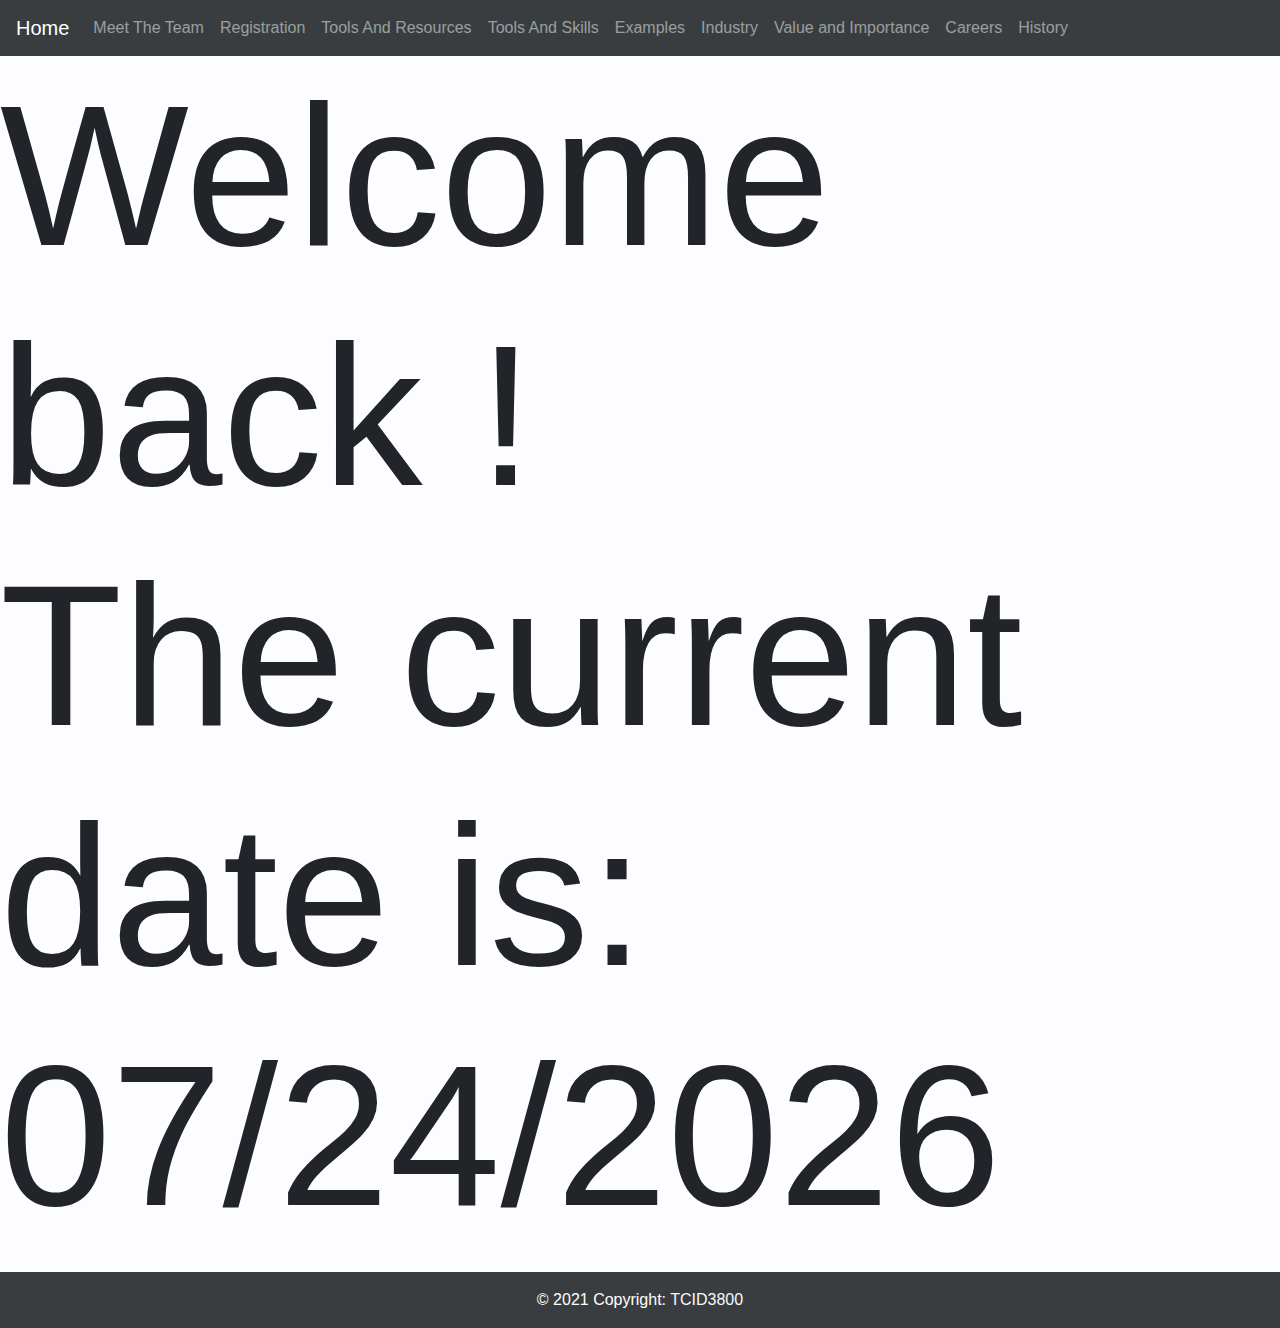
<file: index.html>
<!DOCTYPE html>
<html lang="en" dir="ltr">
  <head>

    <link rel="stylesheet" href="https://maxcdn.bootstrapcdn.com/bootstrap/4.0.0/css/bootstrap.min.css" integrity="sha384-Gn5384xqQ1aoWXA+058RXPxPg6fy4IWvTNh0E263XmFcJlSAwiGgFAW/dAiS6JXm" crossorigin="anonymous">
    <link rel="stylesheet" href="css/homeCSS.css">
    <meta charset="utf-8">
    <title></title>

    <script>
      function setCookie(cname,cvalue,exdays) {
        const d = new Date();
        d.setTime(d.getTime() + (exdays*24*60*60*1000));
        let expires = "expires=" + d.toGMTString();
        document.cookie = cname + "=" + cvalue + ";" + expires + ";path=/";
      }

      function getCookie(cname) {
        let name = cname + "=";
        let decodedCookie = decodeURIComponent(document.cookie);
        let ca = decodedCookie.split(';');
        for(let i = 0; i < ca.length; i++) {
          let c = ca[i];
          while (c.charAt(0) == ' ') {
            c = c.substring(1);
          }
          if (c.indexOf(name) == 0) {
            return c.substring(name.length, c.length);
          }
        }
        return "";
      }

      function checkCookie() {
        let user = getCookie("username");
        if (user != "") {
          alert("Welcome again " + user);
        } else {
           user = prompt("Please enter your name:","");
           if (user != "" && user != null) {
             setCookie("username", user, 30);
           }
        }
        document.getElementById("jName").innerHTML = user;
      }

      </script>


  </head>
  <body onload="checkCookie()">


    <nav class="navbar navbar-expand-lg navbar-dark" style="background-color: #393d3f;">
      <a class="navbar-brand" href="index.html">Home</a>
      <button class="navbar-toggler" type="button" data-toggle="collapse" data-target="#navbarNavAltMarkup" aria-controls="navbarNavAltMarkup" aria-expanded="false" aria-label="Toggle navigation">
        <span class="navbar-toggler-icon"></span>
      </button>
      <div class="collapse navbar-collapse" id="navbarNavAltMarkup">
        <div class="navbar-nav">
          <a class="nav-item nav-link" href="team.html">Meet The Team</a>
          <a class="nav-item nav-link" href="registration.html">Registration</a>
          <a class="nav-item nav-link" href="tAndR.html">Tools And Resources</a>
          <a class="nav-item nav-link" href="toolsnskills.htm">Tools And Skills</a>
          <a class="nav-item nav-link" href="example.html">Examples</a>
          <a class="nav-item nav-link" href="industry.html">Industry</a>
          <a class="nav-item nav-link" href="value.htm">Value and Importance</a>
          <a class="nav-item nav-link" href="jobs.htm">Careers</a>
          <a class="nav-item nav-link" href="history.htm">History</a>
        </div>
      </div>
    </nav>

    <div id="clocks" class="time">

      <canvas id="canvas" width="400" height="400"></canvas>


    </div>

    <h2 id = "homeText">Welcome back <span id="jName"></span>! The current date is: <p><span id = "jDate"></span></p></h2>












    <footer class="bg-light text-center text-lg-start" style="position: absolute; width: 100%;">
      <!-- Copyright -->
      <div class="text-center p-3" style="background-color: #393d3f; color: white;">
        © 2021 Copyright:
        <a class="text-light" href="">TCID3800</a>
      </div>
      <!-- Copyright -->
    </footer>


    <script type="text/javascript">

    //start analog clock
    var canvas = document.getElementById("canvas");
    var ctx = canvas.getContext("2d");
    var radius = canvas.height / 2;
    ctx.translate(radius, radius);
    radius = radius * 0.90
    setInterval(drawClock, 1000);

    function drawClock() {
      drawFace(ctx, radius);
      drawNumbers(ctx, radius);
      drawTime(ctx, radius);
    }

    function drawFace(ctx, radius) {
      var grad;
      ctx.beginPath();
      ctx.arc(0, 0, radius, 0, 2*Math.PI);
      ctx.fillStyle = 'white';
      ctx.fill();
      grad = ctx.createRadialGradient(0,0,radius*0.95, 0,0,radius*1.05);
      grad.addColorStop(0, '#333');
      grad.addColorStop(0.5, 'white');
      grad.addColorStop(1, '#333');
      ctx.strokeStyle = grad;
      ctx.lineWidth = radius*0.1;
      ctx.stroke();
      ctx.beginPath();
      ctx.arc(0, 0, radius*0.1, 0, 2*Math.PI);
      ctx.fillStyle = '#546a7b';
      ctx.fill();
    }

    function drawNumbers(ctx, radius) {
      var ang;
      var num;
      ctx.font = radius*0.15 + "px arial" ;
      ctx.textBaseline="middle";
      ctx.textAlign="center";
      for(num = 1; num < 13; num++){
        ang = num * Math.PI / 6;
        ctx.rotate(ang);
        ctx.translate(0, -radius*0.85);
        ctx.rotate(-ang);
        ctx.fillText(num.toString(), 0, 0);
        ctx.rotate(ang);
        ctx.translate(0, radius*0.85);
        ctx.rotate(-ang);
      }
    }

    function drawTime(ctx, radius){
        var now = new Date();
        var hour = now.getHours();
        var minute = now.getMinutes();
        var second = now.getSeconds();
        //hour
        hour=hour%12;
        hour=(hour*Math.PI/6)+
        (minute*Math.PI/(6*60))+
        (second*Math.PI/(360*60));
        drawHand(ctx, hour, radius*0.5, radius*0.07);
        //minute
        minute=(minute*Math.PI/30)+(second*Math.PI/(30*60));
        drawHand(ctx, minute, radius*0.8, radius*0.07);
        // second
        second=(second*Math.PI/30);
        drawHand(ctx, second, radius*0.9, radius*0.02);
    }

    function drawHand(ctx, pos, length, width) {
        ctx.beginPath();
        ctx.lineWidth = width;
        ctx.lineCap = "round";
        ctx.moveTo(0,0);
        ctx.rotate(pos);
        ctx.lineTo(0, -length);
        ctx.stroke();
        ctx.rotate(-pos);
    }
    //end analog Clock

    var today = new Date();
    var dd = String(today.getDate()).padStart(2, '0');
    var mm = String(today.getMonth() + 1).padStart(2, '0'); //January is 0!
    var yyyy = today.getFullYear();

    today = mm + '/' + dd + '/' + yyyy;
    document.getElementById("jDate").innerHTML = today;



    </script>

  </body>

</html>
</file>
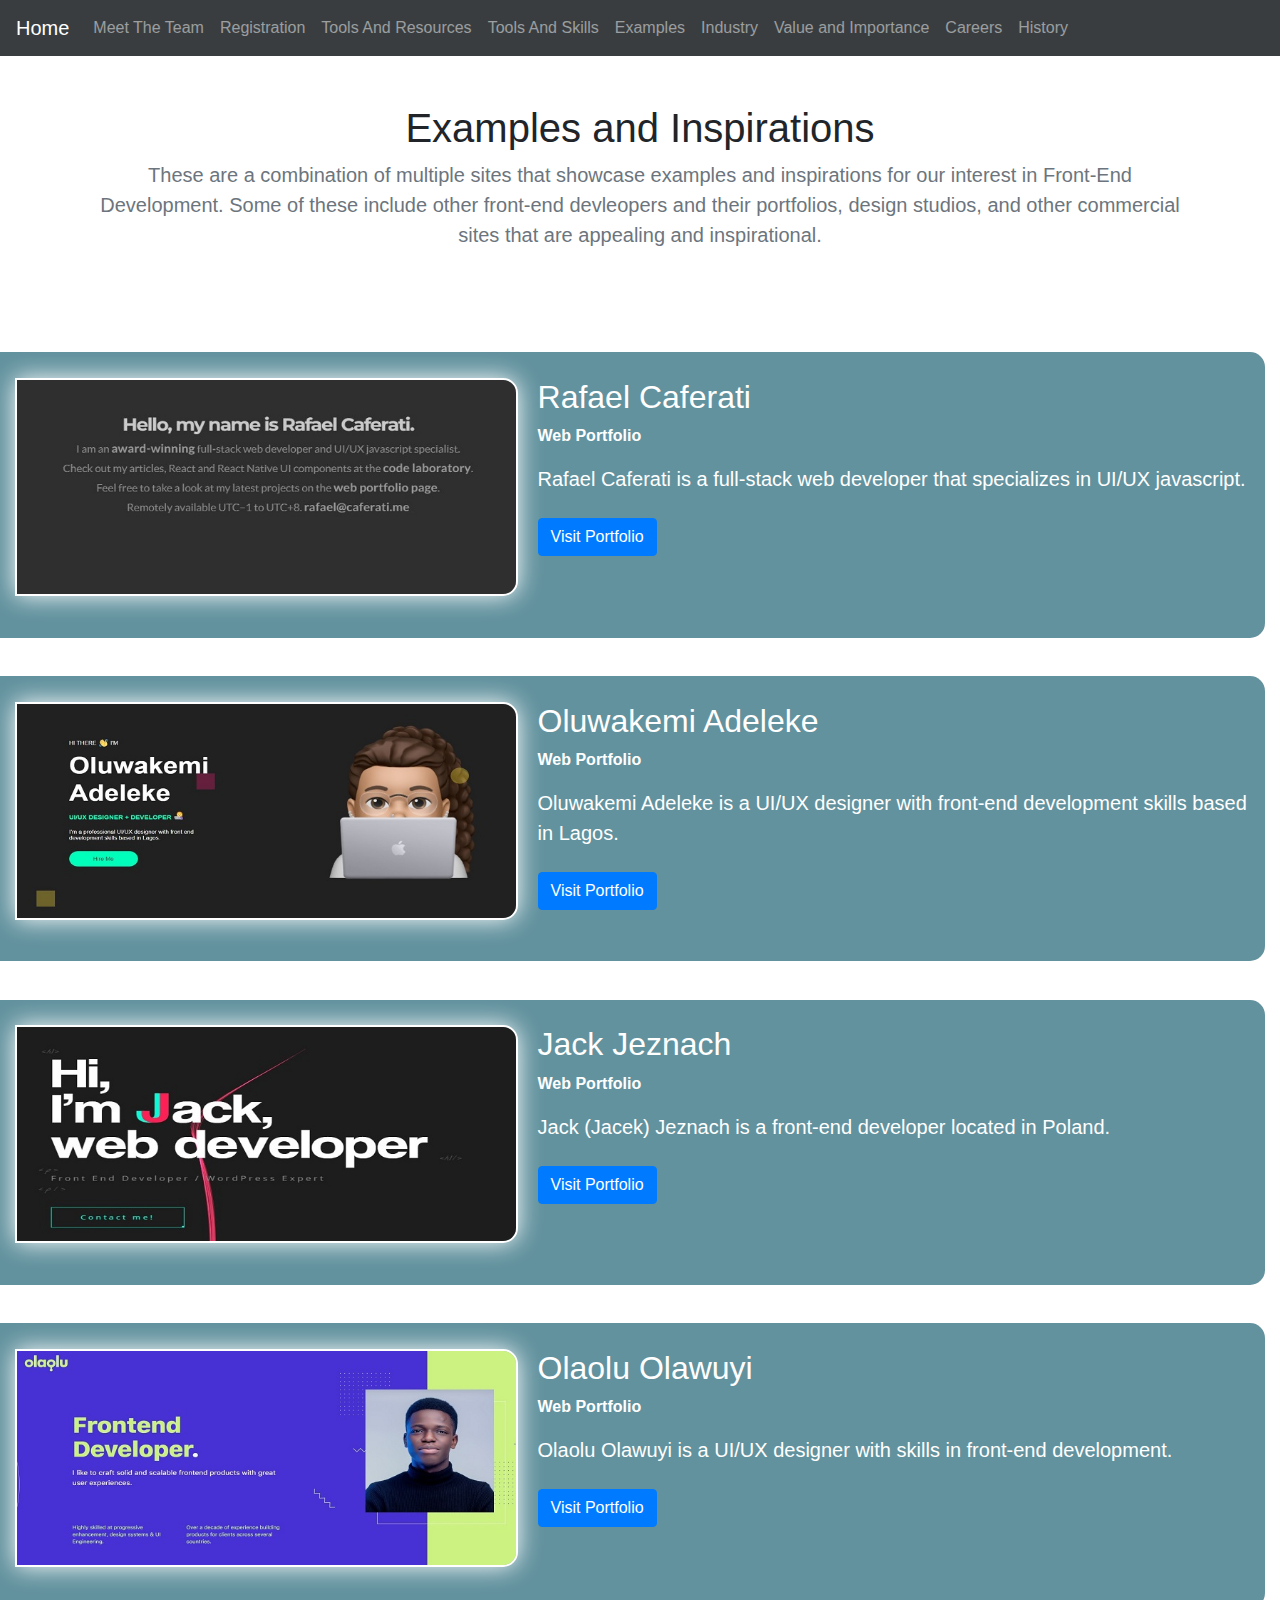
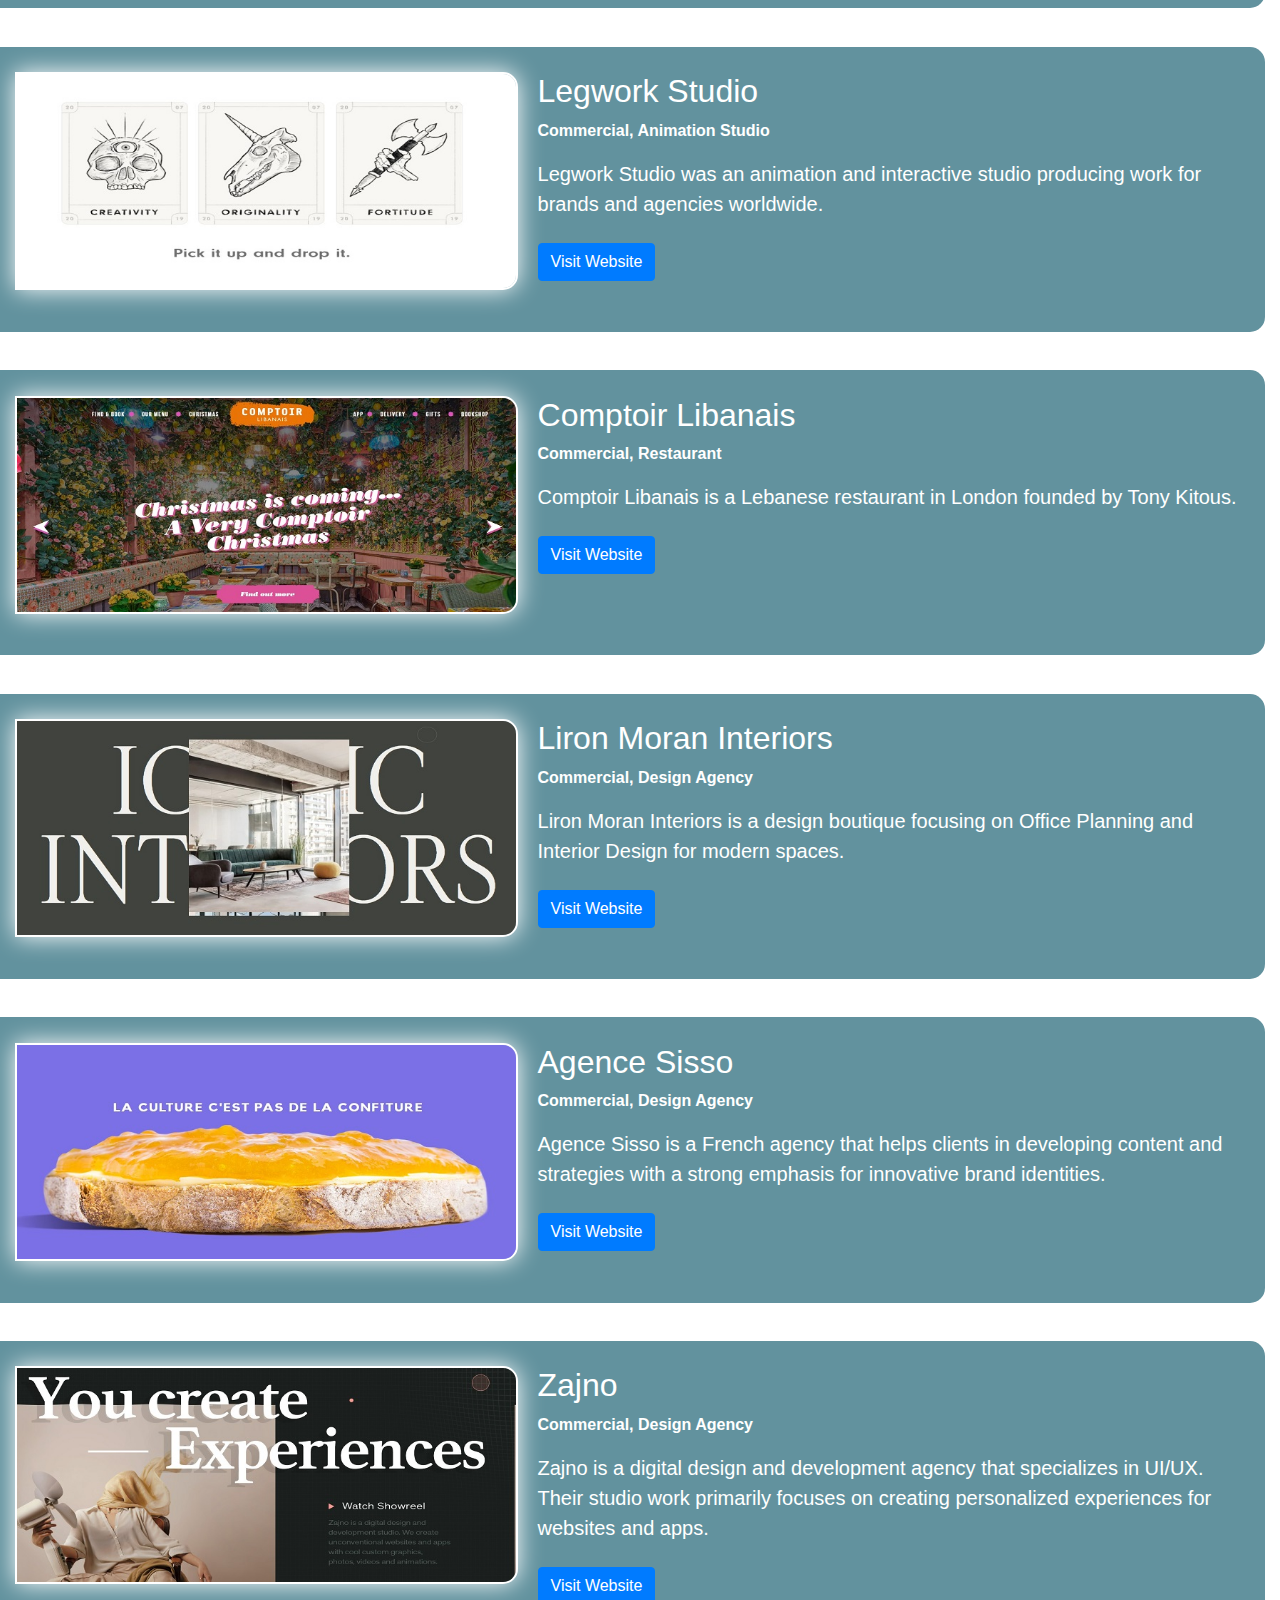
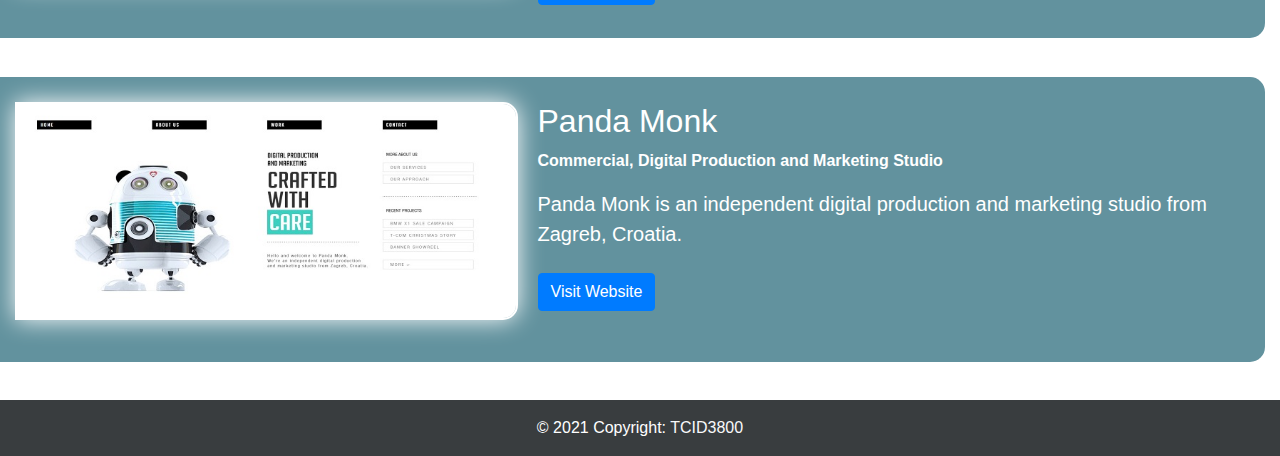
<file: example.html>
<!DOCTYPE html>
<html lang="en" dir="ltr">
  <head>
    <meta charset="utf-8">
    <title></title>
      <link rel="stylesheet" href="css/example.css">
    <link rel="stylesheet" href="https://stackpath.bootstrapcdn.com/bootstrap/4.3.1/css/bootstrap.min.css" integrity="sha384-ggOyR0iXCbMQv3Xipma34MD+dH/1fQ784/j6cY/iJTQUOhcWr7x9JvoRxT2MZw1T" crossorigin="anonymous">
  </head>
  <body>

    <nav class="navbar navbar-expand-lg navbar-dark" style="background-color: #393d3f;">
      <a class="navbar-brand" href="index.html">Home</a>
      <button class="navbar-toggler" type="button" data-toggle="collapse" data-target="#navbarNavAltMarkup" aria-controls="navbarNavAltMarkup" aria-expanded="false" aria-label="Toggle navigation">
        <span class="navbar-toggler-icon"></span>
      </button>
      <div class="collapse navbar-collapse" id="navbarNavAltMarkup">
        <div class="navbar-nav">
          <a class="nav-item nav-link" href="team.html">Meet The Team</a>
          <a class="nav-item nav-link" href="registration.html">Registration</a>
          <a class="nav-item nav-link" href="tAndR.html">Tools And Resources</a>
          <a class="nav-item nav-link" href="toolsnskills.htm">Tools And Skills</a>
          <a class="nav-item nav-link" href="example.html">Examples</a>
          <a class="nav-item nav-link" href="industry.html">Industry</a>
          <a class="nav-item nav-link" href="value.htm">Value and Importance</a>
          <a class="nav-item nav-link" href="jobs.htm">Careers</a>
          <a class="nav-item nav-link" href="history.htm">History</a>
        </div>
      </div>
    </nav>


    <section class="py-5 text-center container">
          <h1 class="fw-light">Examples and Inspirations</h1>
          <p class="lead text-muted">These are a combination of multiple sites that showcase examples and inspirations for our interest in Front-End Development. Some of these include other front-end devleopers and their portfolios, design studios, and other commercial sites that are appealing and inspirational.</p>
        </div>
      </div>
    </section>

    <div class="row">
      <div id = "help" class="col-md-7 order-md-2" style="">
        <h2>Rafael Caferati</h2><p><strong>Web Portfolio</strong></p>
        <p class="lead">Rafael Caferati is a full-stack web developer that specializes in UI/UX javascript. </p>
        <a href="https://caferati.me/" class="btn btn-primary my-2">Visit Portfolio</a>
      </div>
      <div class="col-md-5 order-md-1">
        <p><a href="https://caferati.me/">
        <img class="divphoto" src="images/portfolio1.jpg" alt="">
        </a></p>
      </div>
    </div>

    <div class="row">
      <div id = "help" class="col-md-7 order-md-2">
        <h2>Oluwakemi Adeleke</h2><p><strong>Web Portfolio</strong></p>
        <p class="lead">Oluwakemi Adeleke is a UI/UX designer with front-end development skills based in Lagos. </p>
        <a href="https://www.kemiadeleke.com/" class="btn btn-primary my-2">Visit Portfolio</a>
      </div>
      <div class="col-md-5 order-md-1">
        <p><a href="https://www.kemiadeleke.com/">
        <img class="divphoto" src="images/portfolio2.jpg" alt="">
        </a></p>
      </div>
    </div>

    <div class="row">
      <div id = "help" class="col-md-7 order-md-2">
        <h2>Jack Jeznach</h2><p><strong>Web Portfolio</strong></p>
        <p class="lead">Jack (Jacek) Jeznach is a front-end developer located in Poland.
     </p>
        <a href="https://jacekjeznach.com/" class="btn btn-primary my-2">Visit Portfolio</a>
      </div>
      <div class="col-md-5 order-md-1">
        <p><a href="https://jacekjeznach.com/">
        <img class="divphoto" src="images/portfolio3.jpg" alt="">
        </a></p>
      </div>
    </div>

    <div class="row">
      <div id = "help" class="col-md-7 order-md-2">
        <h2>Olaolu Olawuyi</h2><p><strong>Web Portfolio</strong></p>
        <p class="lead">Olaolu Olawuyi is a UI/UX designer with skills in front-end development. </p>
        <a href="https://olaolu.dev/" class="btn btn-primary my-2">Visit Portfolio</a>
      </div>
      <div class="col-md-5 order-md-1">
        <p><a href="https://olaolu.dev/">
        <img class="divphoto" src="images/portfolio4.jpg" alt="">
        </a></p>
      </div>
    </div>

    <div class="row">
      <div id = "help" class="col-md-7 order-md-2">
        <h2>Legwork Studio</h2><strong>Commercial, Animation Studio</strong></p>
        <p class="lead">Legwork Studio was an animation and interactive studio producing work for brands and agencies worldwide. </p>
        <a href="https://www.legworkstudio.com/" class="btn btn-primary my-2">Visit Website</a>
      </div>
      <div class="col-md-5 order-md-1">
        <p><a href="https://www.legworkstudio.com/">
        <img class="divphoto" src="images/website5.jpg" alt="">
        </a></p>
      </div>
    </div>

    <div class="row">
      <div id = "help" class="col-md-7 order-md-2">
        <h2>Comptoir Libanais</h2><strong>Commercial, Restaurant</strong></p>
        <p class="lead">Comptoir Libanais is a Lebanese restaurant in London founded by Tony Kitous.</p>
        <a href="https://www.comptoirlibanais.com/" class="btn btn-primary my-2">Visit Website</a>
      </div>
      <div class="col-md-5 order-md-1">
        <p><a href="https://www.comptoirlibanais.com/">
        <img class="divphoto" src="images/website6.jpg" alt="">
        </a></p>
      </div>
    </div>

    <div class="row">
      <div id = "help" class="col-md-7 order-md-2">
        <h2>Liron Moran Interiors </h2><strong>Commercial, Design Agency</strong></p>
        <p class="lead">Liron Moran Interiors is a design boutique focusing on Office Planning and Interior Design for modern spaces. </p>
        <a href="https://www.lironmoran-interiors.com/" class="btn btn-primary my-2">Visit Website</a>
      </div>
      <div class="col-md-5 order-md-1">
        <p><a href="https://www.lironmoran-interiors.com/">
        <img class="divphoto" src="images/website7.jpg" alt="">
        </a></p>
      </div>
    </div>

    <div class="row">
      <div id = "help" class="col-md-7 order-md-2">
        <h2>Agence Sisso </h2><strong>Commercial, Design Agency</strong></p>
        <p class="lead">Agence Sisso is a French agency that helps clients in developing content and strategies with a strong emphasis for innovative brand identities. </p>
        <a href="http://sisso.fr//" class="btn btn-primary my-2">Visit Website</a>
      </div>
      <div class="col-md-5 order-md-1">
        <p><a href="http://sisso.fr/">
        <img class="divphoto" src="images/website8.jpg" alt="">
        </a></p>
      </div>
    </div>

    <div class="row">
      <div id = "help" class="col-md-7 order-md-2">
        <h2>Zajno</h2><strong>Commercial, Design Agency</strong></p>
        <p class="lead">Zajno is a digital design and development agency that specializes in UI/UX. Their studio work primarily focuses on creating personalized experiences for websites and apps. </p>
        <a href="https://zajno.com/" class="btn btn-primary my-2">Visit Website</a>
      </div>
      <div class="col-md-5 order-md-1">
        <p><a href="https://zajno.com/">
        <img class="divphoto" src="images/website9.jpg" alt="">
        </a></p>
      </div>
    </div>

    <div class="row">
      <div id = "help" class="col-md-7 order-md-2">
        <h2>Panda Monk</h2><strong>Commercial, Digital Production and Marketing Studio</strong></p>
        <p class="lead">Panda Monk is an independent digital production and marketing studio from Zagreb, Croatia.  </p>
        <a href="http://pandamonk.studio/index.html/" class="btn btn-primary my-2">Visit Website</a>
      </div>
      <div class="col-md-5 order-md-1">
        <p><a href="http://pandamonk.studio/index.html/">
        <img class="divphoto" src="images/website10.jpg" alt="">
        </a></p>
      </div>
    </div>
  </body>

  <footer class="bg-light text-center text-lg-start" style="position: absolute; width: 100%;">
    <!-- Copyright -->
    <div class="text-center p-3" style="background-color: #393d3f; color: white;">
      © 2021 Copyright:
      <a class="text-light" href="">TCID3800</a>
    </div>
    <!-- Copyright -->
  </footer>


</html>
</file>
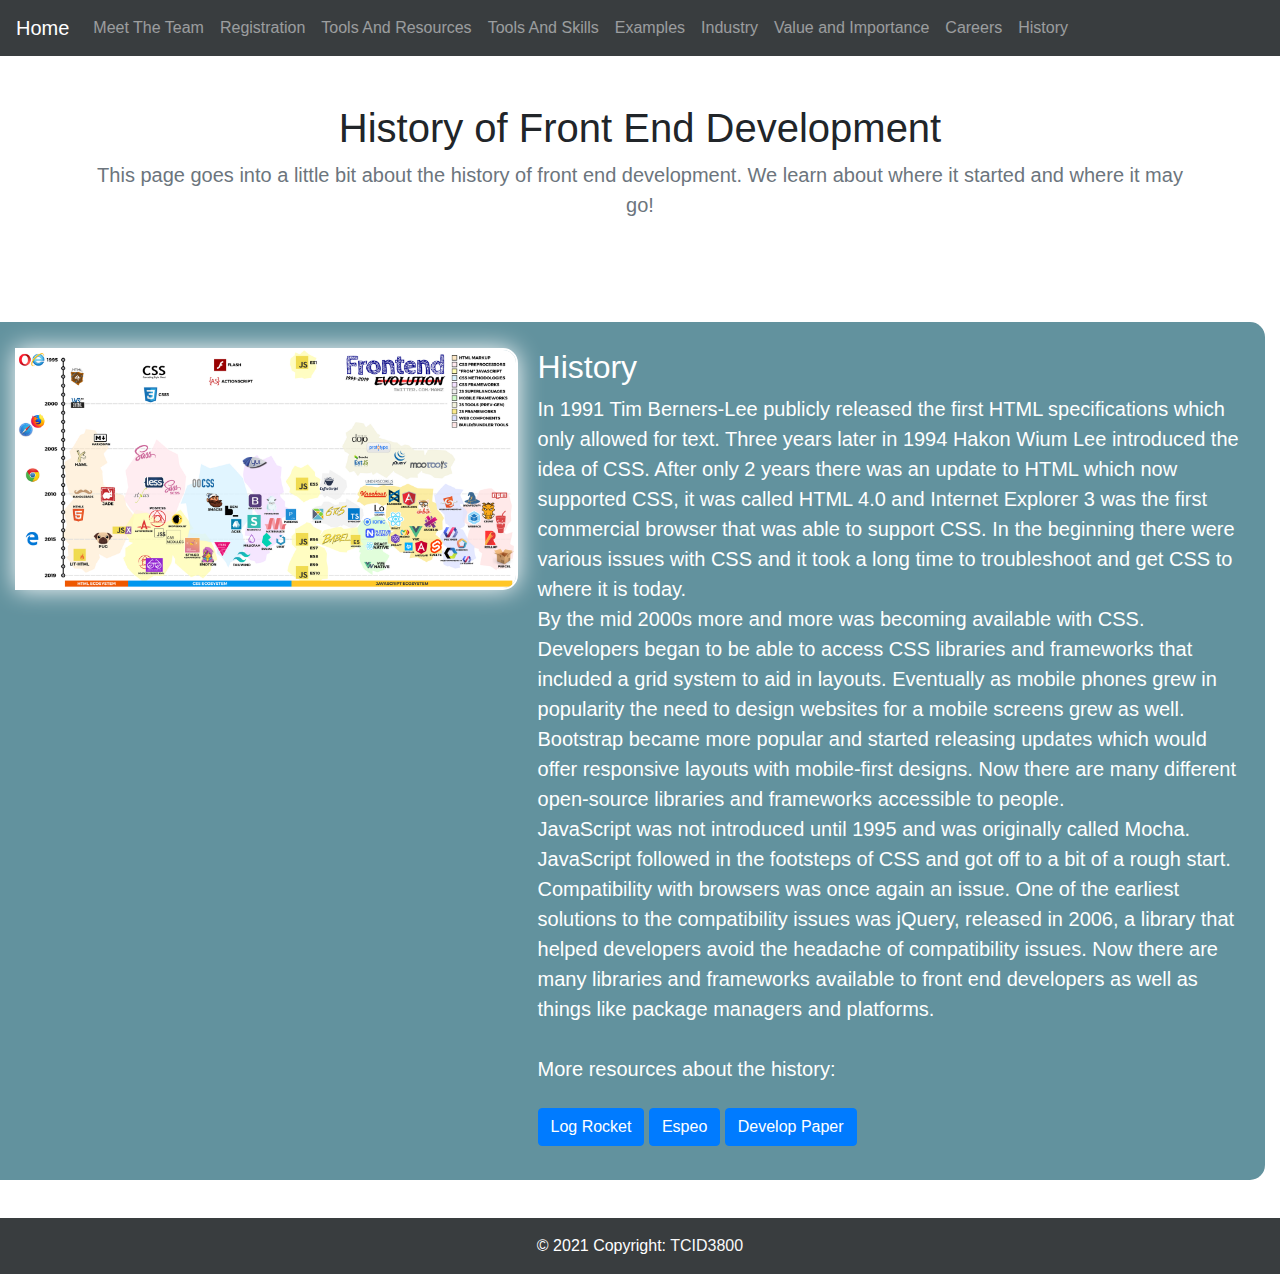
<file: history.htm>
<!DOCTYPE html>
<html lang="en" dir="ltr">
  <head>
    <meta charset="utf-8">
    <title></title>
      <link rel="stylesheet" href="css/krista.css">
    <link rel="stylesheet" href="https://stackpath.bootstrapcdn.com/bootstrap/4.3.1/css/bootstrap.min.css" integrity="sha384-ggOyR0iXCbMQv3Xipma34MD+dH/1fQ784/j6cY/iJTQUOhcWr7x9JvoRxT2MZw1T" crossorigin="anonymous">
  </head>
  <body>

    <nav class="navbar navbar-expand-lg navbar-dark" style="background-color: #393d3f;">
      <a class="navbar-brand" href="index.html">Home</a>
      <button class="navbar-toggler" type="button" data-toggle="collapse" data-target="#navbarNavAltMarkup" aria-controls="navbarNavAltMarkup" aria-expanded="false" aria-label="Toggle navigation">
        <span class="navbar-toggler-icon"></span>
      </button>
      <div class="collapse navbar-collapse" id="navbarNavAltMarkup">
        <div class="navbar-nav">
          <a class="nav-item nav-link" href="team.html">Meet The Team</a>
          <a class="nav-item nav-link" href="registration.html">Registration</a>
          <a class="nav-item nav-link" href="tAndR.html">Tools And Resources</a>
          <a class="nav-item nav-link" href="toolsnskills.htm">Tools And Skills</a>
          <a class="nav-item nav-link" href="example.html">Examples</a>
          <a class="nav-item nav-link" href="industry.html">Industry</a>
          <a class="nav-item nav-link" href="value.htm">Value and Importance</a>
          <a class="nav-item nav-link" href="jobs.htm">Careers</a>
          <a class="nav-item nav-link" href="history.htm">History</a>
        </div>
      </div>
    </nav>

    <section class="py-5 text-center container">
          <h1 class="fw-light">History of Front End Development</h1>
          <p class="lead text-muted">This page goes into a little bit about the history of front end development. We learn about where it started and where it may go!</p>
        </div>
      </div>
    </section>

    <div class="row">
      <div id = "help" class="col-md-7 order-md-2">
        <h2>History</h2>
        <p class="lead">In 1991 Tim Berners-Lee publicly released the first HTML specifications which only allowed for text. Three years later in 1994 Hakon Wium Lee introduced the idea of CSS. After only 2 years there was an update to HTML which now supported CSS, it was called HTML 4.0 and Internet Explorer 3 was the first commercial browser that was able to support CSS. In the beginning there were various issues with CSS and it took a long time to troubleshoot and get CSS to where it is today.
<br> By the mid 2000s more and more was becoming available with CSS. Developers began to be able to access CSS libraries and frameworks that included a grid system to aid in layouts. Eventually as mobile phones grew in popularity the need to design websites for a mobile screens grew as well. Bootstrap became more popular and started releasing updates which would offer responsive layouts with mobile-first designs. Now there are many different open-source libraries and frameworks accessible to people.
<br> JavaScript was not introduced until 1995 and was originally called Mocha. JavaScript followed in the footsteps of CSS and got off to a bit of a rough start. Compatibility with browsers was once again an issue. One of the earliest solutions to the compatibility issues was jQuery, released in 2006, a library that helped developers avoid the headache of compatibility issues.
Now there are many libraries and frameworks available to front end developers as well as things like package managers and platforms.
<br> <br> More resources about the history:
 </p>
        <a href="https://blog.logrocket.com/history-of-frontend-frameworks/" class="btn btn-primary my-2">Log Rocket</a>
        <a href="https://espeo.eu/blog/front-end-history-2018-trends-and-espeo-choices/" class="btn btn-primary my-2">Espeo</a>
        <a href="https://developpaper.com/development-history-of-front-end-architecture/" class="btn btn-primary my-2">Develop Paper</a>
      </div>
      <div class="col-md-5 order-md-1">
        <p><a href="">
        <img class="divphoto" src="newImages/fe3.png" alt="">
        </a></p>
      </div>
    </div>


  </body>

  <footer class="bg-light text-center text-lg-start" style="position: absolute; width: 100%;">
    <!-- Copyright -->
    <div class="text-center p-3" style="background-color: #393d3f; color: white;">
      © 2021 Copyright:
      <a class="text-light" href="">TCID3800</a>
    </div>
    <!-- Copyright -->
  </footer>

</html>
</file>
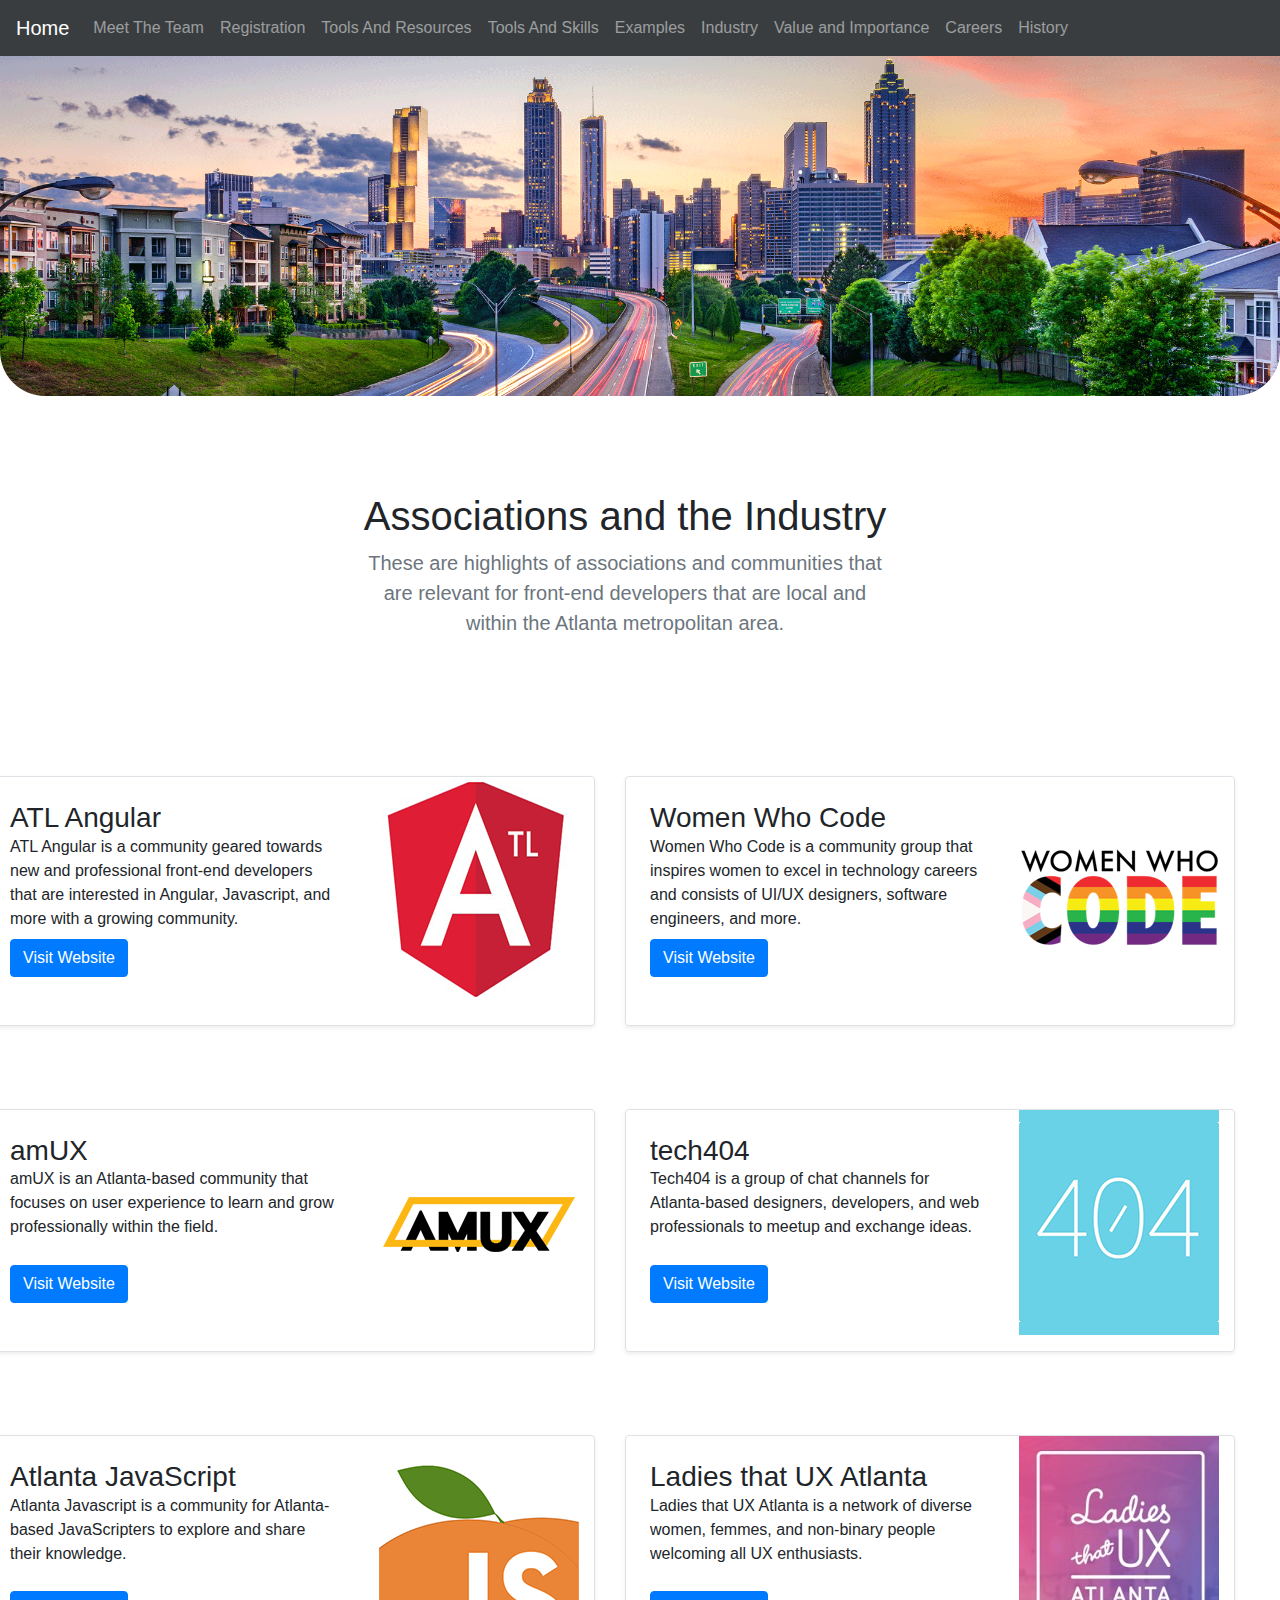
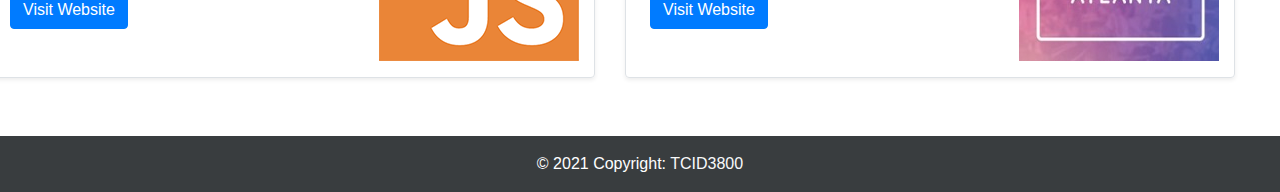
<file: industry.html>
<!DOCTYPE html>
<html lang="en" dir="ltr">
  <head>
    <meta charset="utf-8">
    <title>Associations and the Industry</title>
    <link rel="stylesheet" href="css/industry.css">
    <link rel="stylesheet" href="https://stackpath.bootstrapcdn.com/bootstrap/4.3.1/css/bootstrap.min.css" integrity="sha384-ggOyR0iXCbMQv3Xipma34MD+dH/1fQ784/j6cY/iJTQUOhcWr7x9JvoRxT2MZw1T" crossorigin="anonymous">
  </head>
  <body>

    <nav class="navbar navbar-expand-lg navbar-dark" style="background-color: #393d3f;">
      <a class="navbar-brand" href="index.html">Home</a>
      <button class="navbar-toggler" type="button" data-toggle="collapse" data-target="#navbarNavAltMarkup" aria-controls="navbarNavAltMarkup" aria-expanded="false" aria-label="Toggle navigation">
        <span class="navbar-toggler-icon"></span>
      </button>
      <div class="collapse navbar-collapse" id="navbarNavAltMarkup">
        <div class="navbar-nav">
          <a class="nav-item nav-link" href="team.html">Meet The Team</a>
          <a class="nav-item nav-link" href="registration.html">Registration</a>
          <a class="nav-item nav-link" href="tAndR.html">Tools And Resources</a>
          <a class="nav-item nav-link" href="toolsnskills.htm">Tools And Skills</a>
          <a class="nav-item nav-link" href="example.html">Examples</a>
          <a class="nav-item nav-link" href="industry.html">Industry</a>
          <a class="nav-item nav-link" href="value.htm">Value and Importance</a>
          <a class="nav-item nav-link" href="jobs.htm">Careers</a>
          <a class="nav-item nav-link" href="history.htm">History</a>
        </div>
      </div>
    </nav>

    <div>
      <img class="banner" src="images/banner.png" alt="">
    </div>

    <section class="py-5 text-center container">
      <div class="row py-lg-5">
        <div class="col-lg-6 col-md-8 mx-auto">
          <h1 class="fw-light">Associations and the Industry</h1>
          <p class="lead text-muted">These are highlights of associations and communities that are relevant for front-end developers that are local and within the Atlanta metropolitan area.</p>
          <p>
          </p>
    </section>

    <div class="row mb-2">
      <div class="col-md-6">
        <div class="row g-0 border rounded overflow-hidden flex-md-row mb-4 shadow-sm h-md-250 position-relative">
          <div class="col p-4 d-flex flex-column position-static">
            <h3 class="mb-0">ATL Angular</h3>
            <p class="card-text mb-auto">ATL Angular is a community geared towards new and professional front-end developers that are interested in Angular, Javascript, and more with a growing community.</p>
            <p><a href="https://www.meetup.com/ATL-Angular/" class="btn btn-primary my-2">Visit Website</a></p>
          </div>
          <div class="col-auto d-none d-lg-block">
            <p><a href="https://www.meetup.com/ATL-Angular/">
            <img class="divphoto" src="images/industry3.png" alt="">
            </a></p>
          </div>
        </div>
      </div>

      <div class="col-md-6">
        <div class="row g-0 border rounded overflow-hidden flex-md-row mb-4 shadow-sm h-md-250 position-relative">
          <div class="col p-4 d-flex flex-column position-static">
            <h3 class="mb-0">Women Who Code</h3>
            <p class="card-text mb-auto">Women Who Code is a community group that inspires women to excel in technology careers and consists of UI/UX designers, software engineers, and more.</p>
            <p><a href="https://www.womenwhocode.com/atlanta" class="btn btn-primary my-2">Visit Website</a></p>
          </div>
          <div class="col-auto d-none d-lg-block">
            <p><a href="https://www.womenwhocode.com/atlanta/">
            <img class="divphoto" src="images/industry4.png" alt="">
            </a></p>
          </div>
        </div>
      </div>
    </div>


    <div class="row mb-2">
      <div class="col-md-6">
        <div class="row g-0 border rounded overflow-hidden flex-md-row mb-4 shadow-sm h-md-250 position-relative">
          <div class="col p-4 d-flex flex-column position-static">
            <h3 class="mb-0">amUX</h3>
            <p class="card-text mb-auto">amUX is an Atlanta-based community that focuses on user experience to learn and grow professionally within the field.</p>
            <p><a href="https://amux.org/" class="btn btn-primary my-2">Visit Website</a></p>
          </div>
          <div class="col-auto d-none d-lg-block">
            <p><a href="https://amux.org/">
            <img class="divphoto" src="images/industry5.png" alt="">
            </a></p>
          </div>
        </div>
      </div>

      <div class="col-md-6">
        <div class="row g-0 border rounded overflow-hidden flex-md-row mb-4 shadow-sm h-md-250 position-relative">
          <div class="col p-4 d-flex flex-column position-static">
            <h3 class="mb-0">tech404</h3>
            <p class="card-text mb-auto">Tech404 is a group of chat channels for Atlanta-based designers, developers, and web professionals to meetup and exchange ideas.</p>
            <p><a href="https://tech404.io/" class="btn btn-primary my-2">Visit Website</a></p>
          </div>
          <div class="col-auto d-none d-lg-block">
            <p><a href="https://tech404.io/">
            <img class="divphoto" src="images/industry1.png" alt="">
            </a></p>
          </div>
        </div>
      </div>
    </div>


    <div class="row mb-2">
      <div class="col-md-6">
        <div class="row g-0 border rounded overflow-hidden flex-md-row mb-4 shadow-sm h-md-250 position-relative">
          <div class="col p-4 d-flex flex-column position-static">
            <h3 class="mb-0">Atlanta JavaScript</h3>
            <p class="card-text mb-auto">Atlanta Javascript is a community for Atlanta-based JavaScripters to explore and share their knowledge. </p>
            <p><a href="https://www.meetup.com/AtlantaJavaScript/" class="btn btn-primary my-2">Visit Website</a></p>
          </div>
          <div class="col-auto d-none d-lg-block">
            <p><a href="https://www.meetup.com/AtlantaJavaScript/">
            <img class="divphoto" src="images/industry2.png" alt="">
            </a></p>
          </div>
        </div>
      </div>

      <div class="col-md-6">
        <div class="row g-0 border rounded overflow-hidden flex-md-row mb-4 shadow-sm h-md-250 position-relative">
          <div class="col p-4 d-flex flex-column position-static">
            <h3 class="mb-0">Ladies that UX Atlanta</h3>
            <p class="card-text mb-auto">Ladies that UX Atlanta is a network of diverse women, femmes, and non-binary people welcoming all UX enthusiasts.</p>
            <p><a href="https://www.meetup.com/Ladies-That-UX-ATL/" class="btn btn-primary my-2">Visit Website</a></p>
          </div>
          <div class="col-auto d-none d-lg-block">
            <p><a href="https://www.meetup.com/Ladies-That-UX-ATL/">
            <img class="divphoto" src="images/industry6.jpg" alt="">
            </a></p>
          </div>
        </div>
      </div>
    </div>

    <footer class="bg-light text-center text-lg-start" style="position: absolute; width: 100%;">
      <!-- Copyright -->
      <div class="text-center p-3" style="background-color: #393d3f; color: white;">
        © 2021 Copyright:
        <a class="text-light" href="">TCID3800</a>
      </div>
      <!-- Copyright -->
    </footer>

  </body>
</html>
</file>
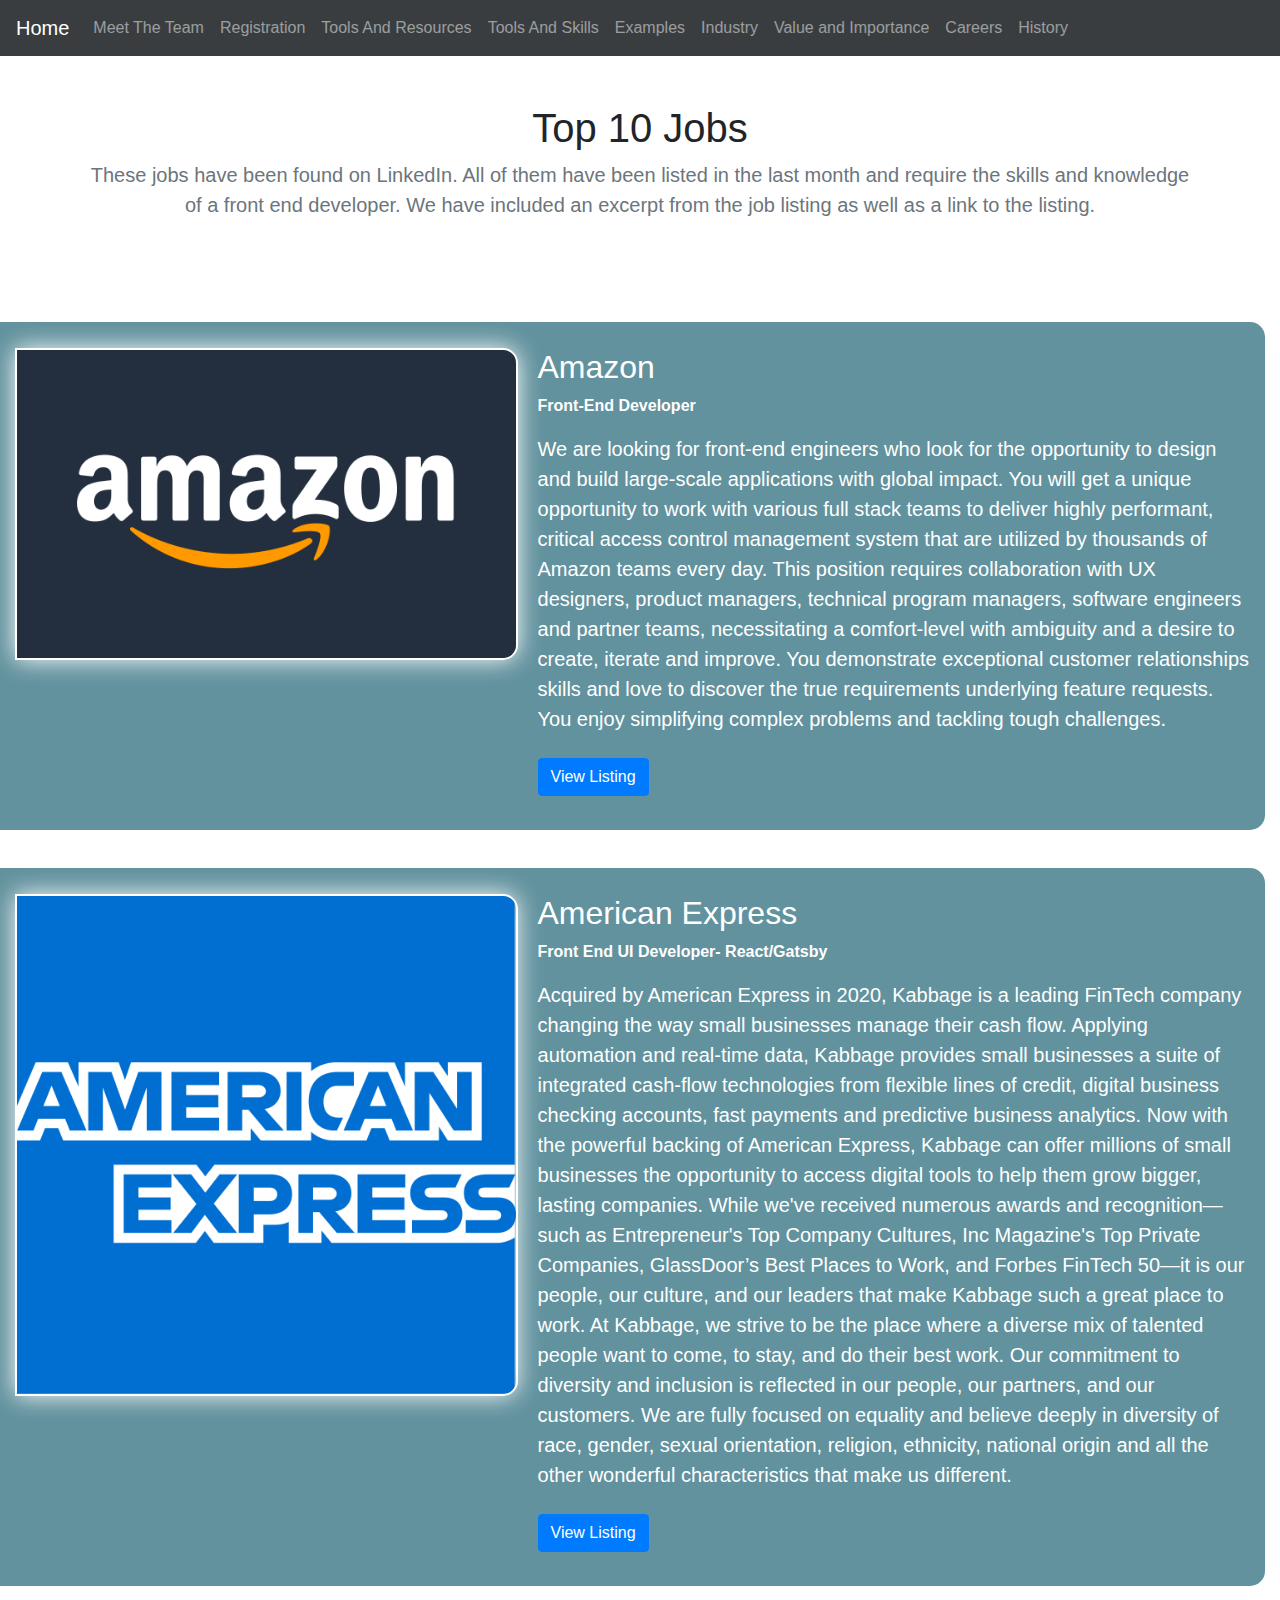
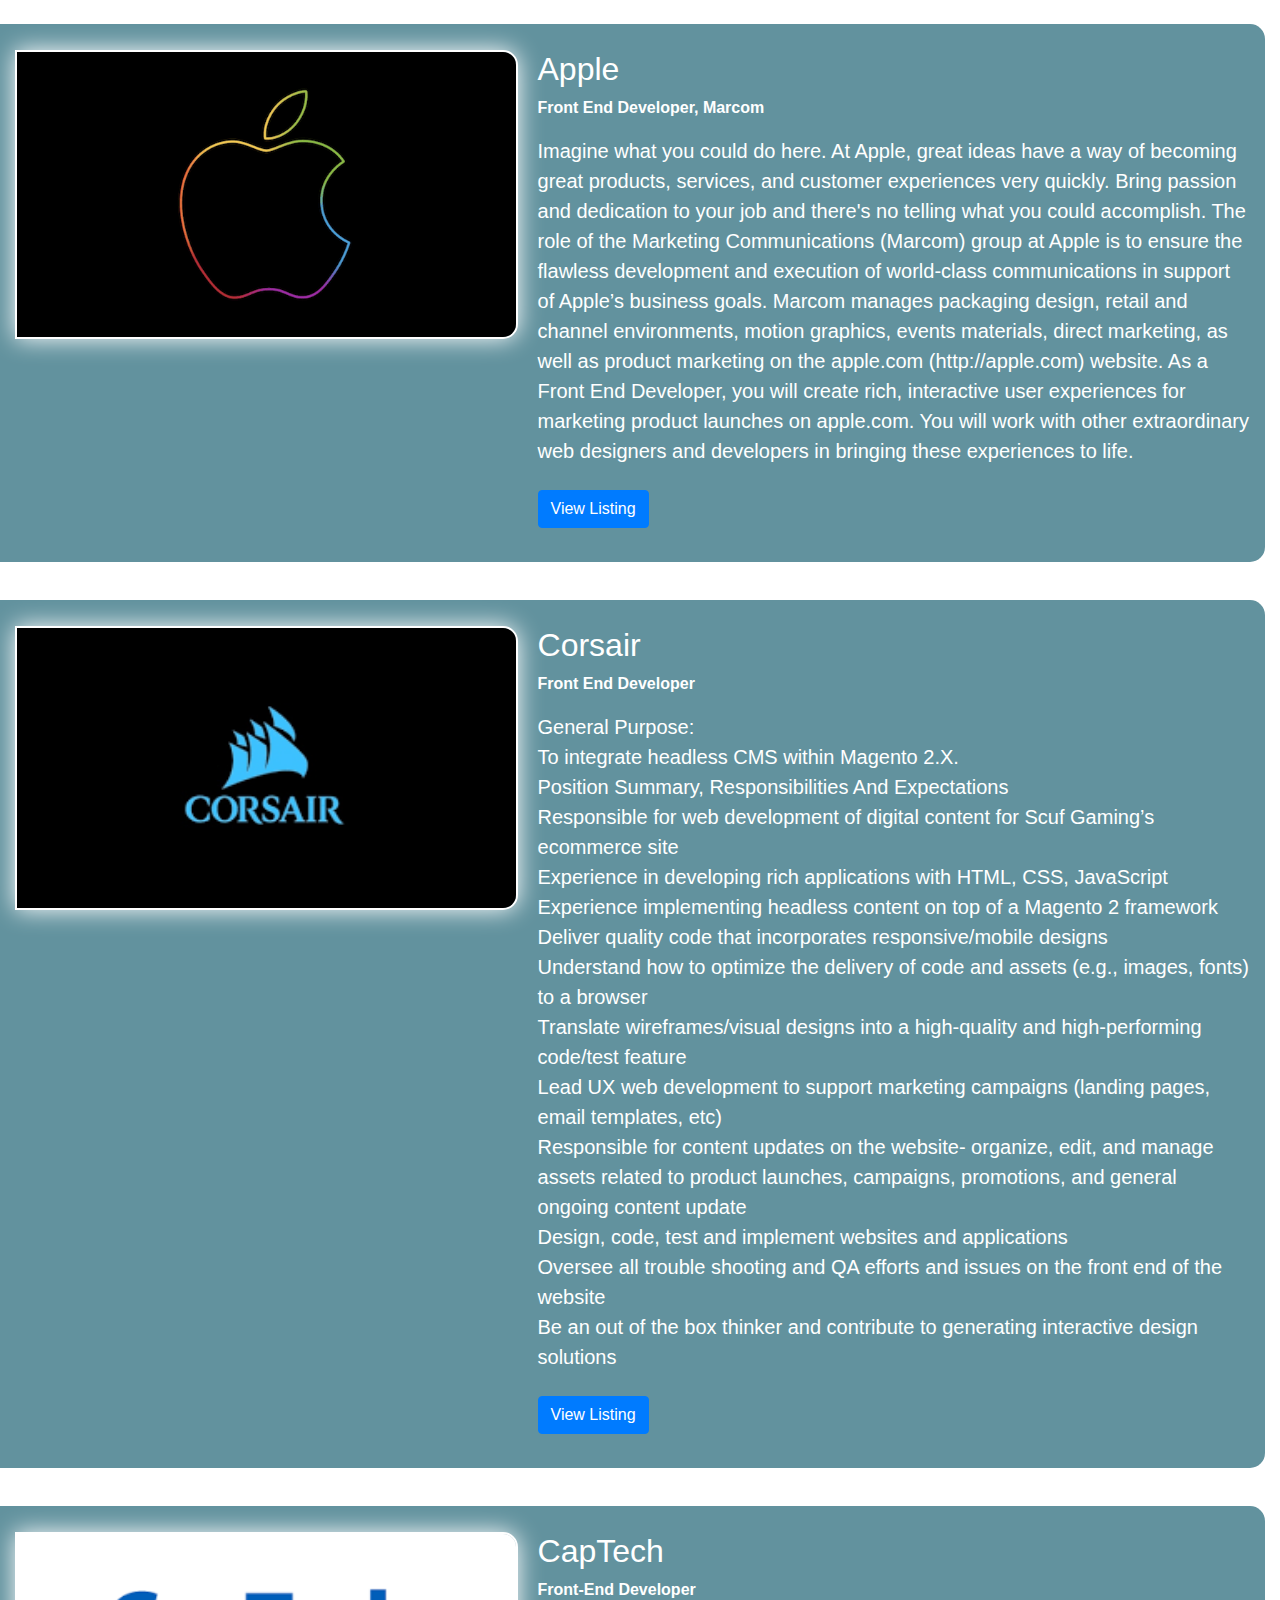
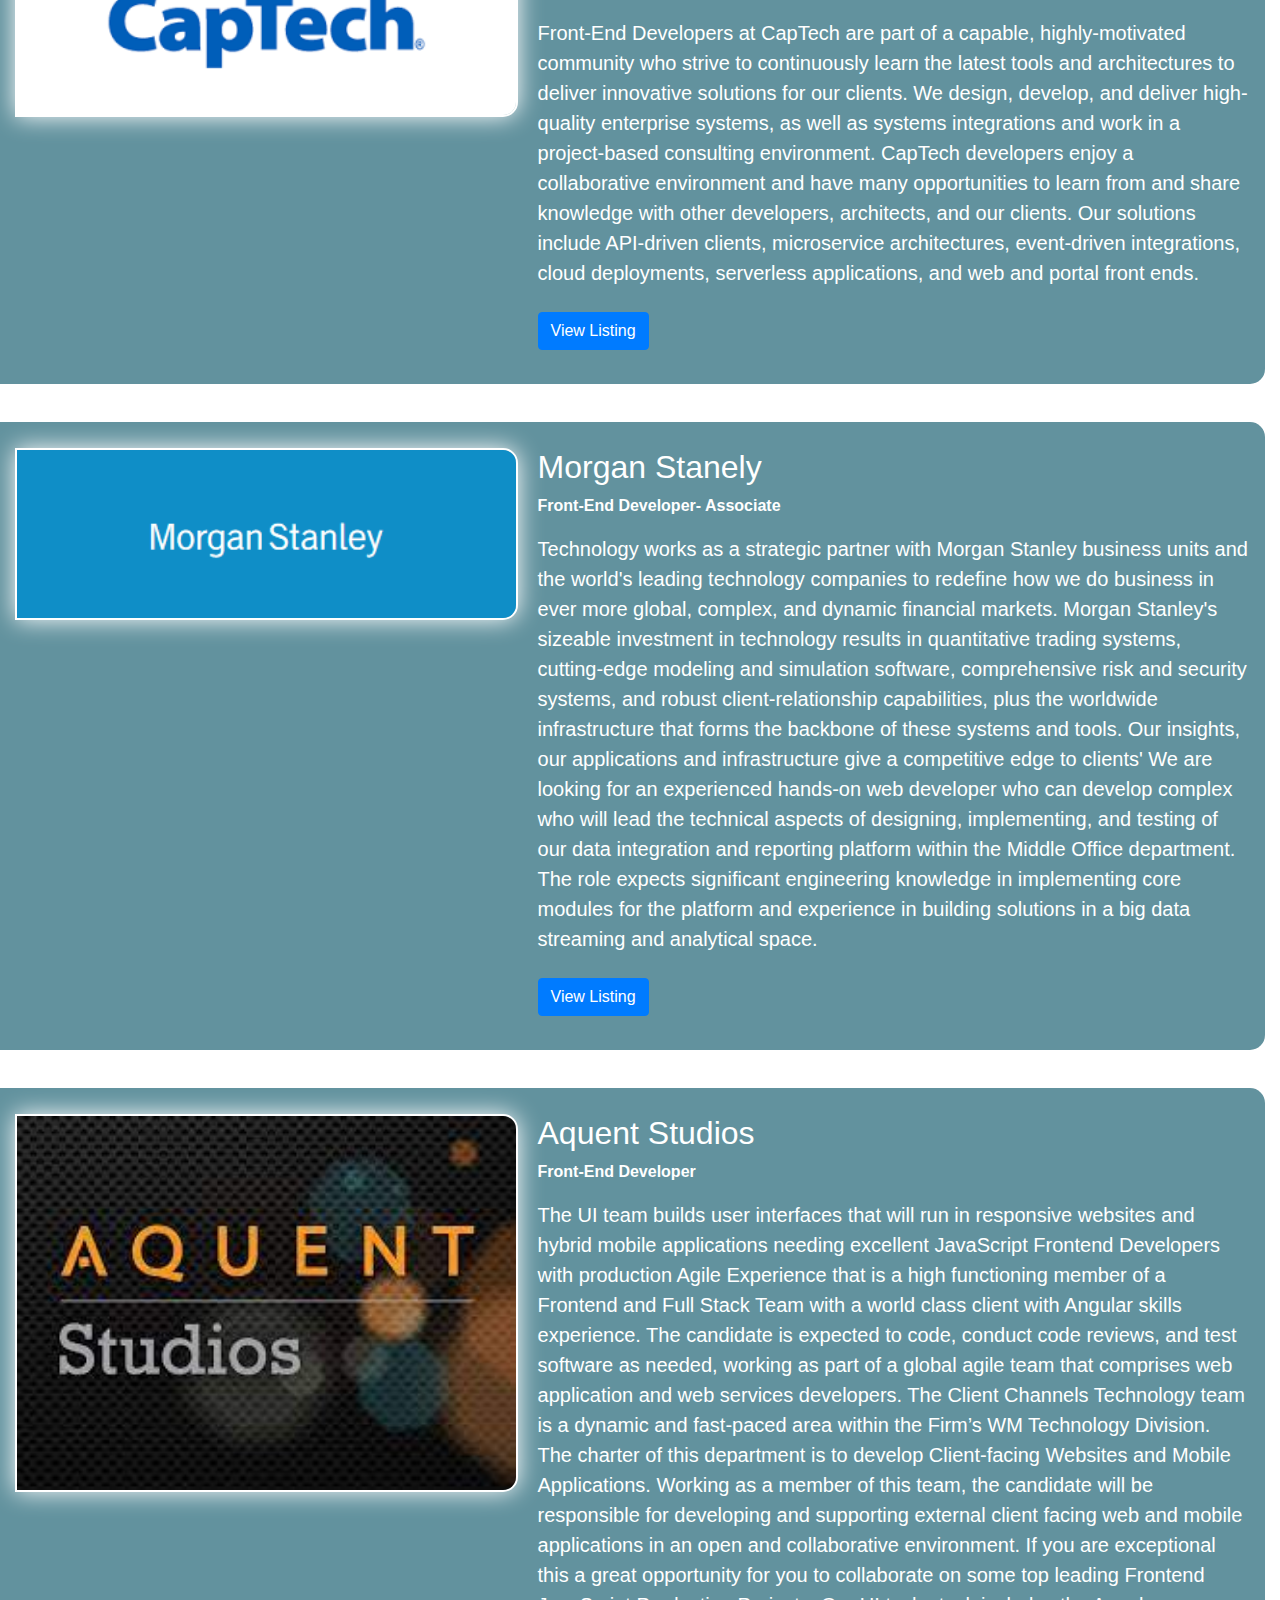
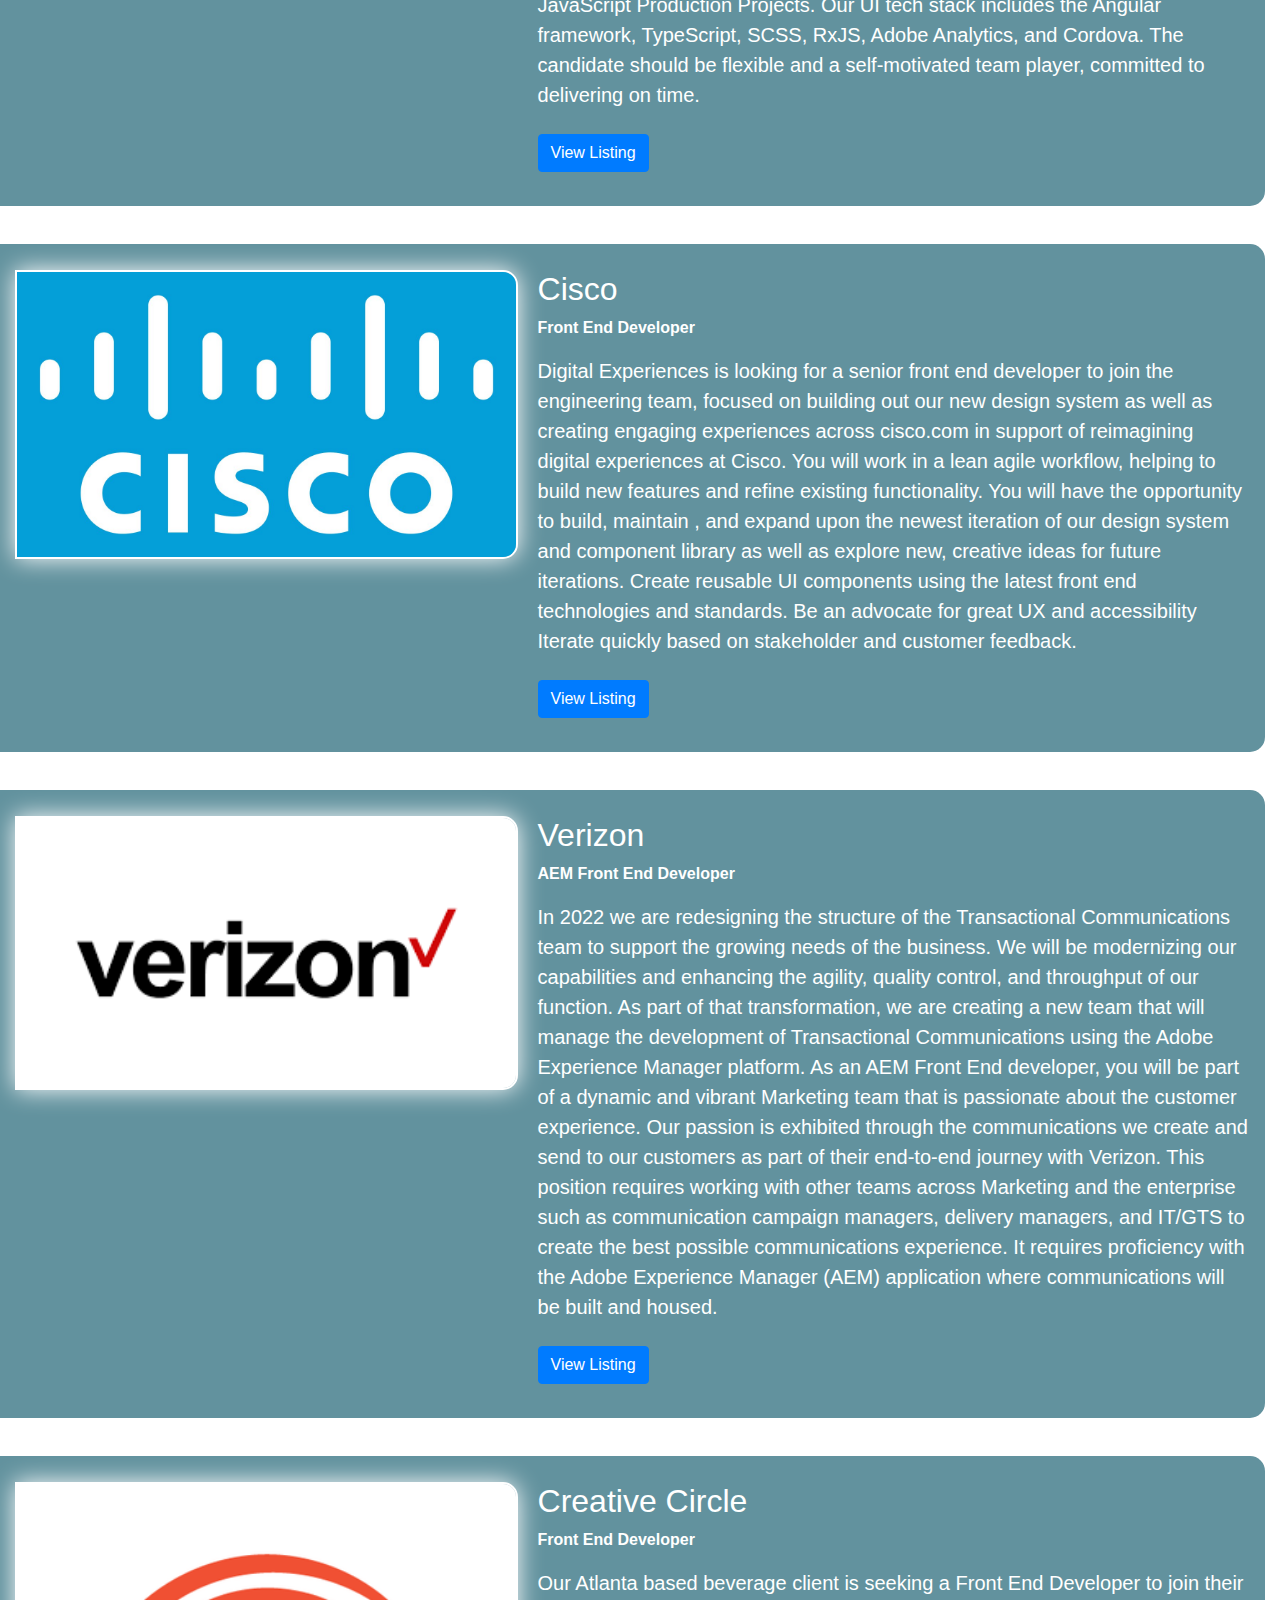
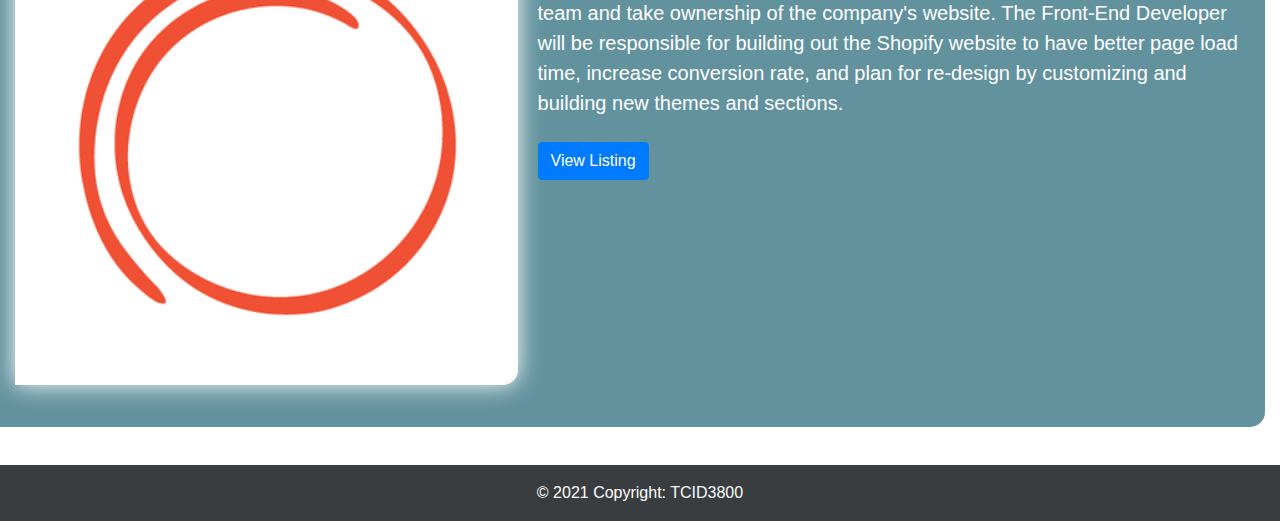
<file: jobs.htm>
<!DOCTYPE html>
<html lang="en" dir="ltr">
  <head>
    <meta charset="utf-8">
    <title>Top 10 Jobs</title>
      <link rel="stylesheet" href="css/krista.css">
    <link rel="stylesheet" href="https://stackpath.bootstrapcdn.com/bootstrap/4.3.1/css/bootstrap.min.css" integrity="sha384-ggOyR0iXCbMQv3Xipma34MD+dH/1fQ784/j6cY/iJTQUOhcWr7x9JvoRxT2MZw1T" crossorigin="anonymous">
  </head>
  <body>

    <nav class="navbar navbar-expand-lg navbar-dark" style="background-color: #393d3f;">
      <a class="navbar-brand" href="index.html">Home</a>
      <button class="navbar-toggler" type="button" data-toggle="collapse" data-target="#navbarNavAltMarkup" aria-controls="navbarNavAltMarkup" aria-expanded="false" aria-label="Toggle navigation">
        <span class="navbar-toggler-icon"></span>
      </button>
      <div class="collapse navbar-collapse" id="navbarNavAltMarkup">
        <div class="navbar-nav">
          <a class="nav-item nav-link" href="team.html">Meet The Team</a>
          <a class="nav-item nav-link" href="registration.html">Registration</a>
          <a class="nav-item nav-link" href="tAndR.html">Tools And Resources</a>
          <a class="nav-item nav-link" href="toolsnskills.htm">Tools And Skills</a>
          <a class="nav-item nav-link" href="example.html">Examples</a>
          <a class="nav-item nav-link" href="industry.html">Industry</a>
          <a class="nav-item nav-link" href="value.htm">Value and Importance</a>
          <a class="nav-item nav-link" href="jobs.htm">Careers</a>
          <a class="nav-item nav-link" href="history.htm">History</a>
        </div>
      </div>
    </nav>

    <section class="py-5 text-center container">
          <h1 class="fw-light">Top 10 Jobs</h1>
          <p class="lead text-muted">These jobs have been found on LinkedIn. All of them have been listed in the last month and require the skills and knowledge of a front end developer. We have included an excerpt from the job listing as well as a link to the listing. </p>
        </div>
      </div>
    </section>

    <div class="row">
      <div id = "help" class="col-md-7 order-md-2">
        <h2>Amazon</h2><p><strong>Front-End Developer</strong></p>
        <p class="lead">We are looking for front-end engineers who look for the opportunity to design and build large-scale applications with global impact. You will get a unique opportunity to work with various full stack teams to deliver highly performant, critical access control management system that are utilized by thousands of Amazon teams every day.

This position requires collaboration with UX designers, product managers, technical program managers, software engineers and partner teams, necessitating a comfort-level with ambiguity and a desire to create, iterate and improve. You demonstrate exceptional customer relationships skills and love to discover the true requirements underlying feature requests. You enjoy simplifying complex problems and tackling tough challenges.
 </p>
        <a href="https://www.linkedin.com/jobs/view/2668519044/?eBP=[base64]&refId=cii5wKCu24czJj3PSOuZ4g%3D%3D&trackingId=jktqtPMUS4x2juLocMIgrw%3D%3D" class="btn btn-primary my-2">View Listing</a>
      </div>
      <div class="col-md-5 order-md-1">
        <p><a href="https://www.linkedin.com/jobs/view/2668519044/?eBP=[base64]&refId=cii5wKCu24czJj3PSOuZ4g%3D%3D&trackingId=jktqtPMUS4x2juLocMIgrw%3D%3D">
        <img class="divphoto" src="kgimages/amazon.png" alt="">
        </a></p>
      </div>
    </div>

    <div class="row">
      <div  id = "help" class="col-md-7 order-md-2">
        <h2>American Express</h2><p><strong>Front End UI Developer- React/Gatsby</strong></p>
        <p class="lead">Acquired by American Express in 2020, Kabbage is a leading FinTech company changing the way small businesses manage their cash flow. Applying automation and real-time data, Kabbage provides small businesses a suite of integrated cash-flow technologies from flexible lines of credit, digital business checking accounts, fast payments and predictive business analytics. Now with the powerful backing of American Express, Kabbage can offer millions of small businesses the opportunity to access digital tools to help them grow bigger, lasting companies. While we've received numerous awards and recognition—such as Entrepreneur's Top Company Cultures, Inc Magazine's Top Private Companies, GlassDoor’s Best Places to Work, and Forbes FinTech 50—it is our people, our culture, and our leaders that make Kabbage such a great place to work.

At Kabbage, we strive to be the place where a diverse mix of talented people want to come, to stay, and do their best work. Our commitment to diversity and inclusion is reflected in our people, our partners, and our customers. We are fully focused on equality and believe deeply in diversity of race, gender, sexual orientation, religion, ethnicity, national origin and all the other wonderful characteristics that make us different.
 </p>
        <a href="https://www.linkedin.com/jobs/view/2785697578/?eBP=[base64]&refId=cii5wKCu24czJj3PSOuZ4g%3D%3D&trackingId=zq7YFwXCD48wIe7RQ1qHTg%3D%3D" class="btn btn-primary my-2">View Listing</a>
      </div>
      <div class="col-md-5 order-md-1">
        <p><a href="https://www.linkedin.com/jobs/view/2785697578/?eBP=[base64]&refId=cii5wKCu24czJj3PSOuZ4g%3D%3D&trackingId=zq7YFwXCD48wIe7RQ1qHTg%3D%3D">
        <img class="divphoto" src="newImages/amex.png" alt="">
        </a></p>
      </div>
    </div>

<div class="row">
  <div  id = "help" class="col-md-7 order-md-2">
    <h2>Apple</h2><p><strong>Front End Developer, Marcom</strong></p>
    <p class="lead">Imagine what you could do here. At Apple, great ideas have a way of becoming great products, services, and customer experiences very quickly. Bring passion and dedication to your job and there's no telling what you could accomplish.

The role of the Marketing Communications (Marcom) group at Apple is to ensure the flawless development and execution of world-class communications in support of Apple’s business goals. Marcom manages packaging design, retail and channel environments, motion graphics, events materials, direct marketing, as well as product marketing on the apple.com (http://apple.com) website.

As a Front End Developer, you will create rich, interactive user experiences for marketing product launches on apple.com. You will work with other extraordinary web designers and developers in bringing these experiences to life.
 </p>
    <a href="https://www.linkedin.com/jobs/view/2781292593/?eBP=[base64]&recommendedFlavor=SCHOOL_RECRUIT&refId=cii5wKCu24czJj3PSOuZ4g%3D%3D&trackingId=zv%2B2eJkgczOvlFhgyrdhVQ%3D%3D&trk=flagship3_search_srp_jobs" class="btn btn-primary my-2">View Listing</a>
  </div>
  <div class="col-md-5 order-md-1">
    <p><a href="https://www.linkedin.com/jobs/view/2781292593/?eBP=[base64]&recommendedFlavor=SCHOOL_RECRUIT&refId=cii5wKCu24czJj3PSOuZ4g%3D%3D&trackingId=zv%2B2eJkgczOvlFhgyrdhVQ%3D%3D&trk=flagship3_search_srp_jobs">
    <img class="divphoto" src="newImages/apple.png" alt="">
    </a></p>
  </div>
</div>

<div class="row">
  <div  id = "help" class="col-md-7 order-md-2">
    <h2>Corsair</h2><p><strong>Front End Developer</strong></p>
    <p class="lead">General Purpose: <br>
To integrate headless CMS within Magento 2.X. <br>
Position Summary, Responsibilities And Expectations <br>
Responsible for web development of digital content for Scuf Gaming’s ecommerce site <br>
Experience in developing rich applications with HTML, CSS, JavaScript <br>
Experience implementing headless content on top of a Magento 2 framework <br>
Deliver quality code that incorporates responsive/mobile designs <br>
Understand how to optimize the delivery of code and assets (e.g., images, fonts) to a browser <br>
Translate wireframes/visual designs into a high-quality and high-performing code/test feature <br>
Lead UX web development to support marketing campaigns (landing pages, email templates, etc) <br>
Responsible for content updates on the website- organize, edit, and manage assets related to product launches, campaigns, promotions, and general ongoing content update <br>
Design, code, test and implement websites and applications <br>
Oversee all trouble shooting and QA efforts and issues on the front end of the website <br>
Be an out of the box thinker and contribute to generating interactive design solutions
 </p>
    <a href="https://www.linkedin.com/jobs/view/2734874758/?eBP=[base64]&refId=cii5wKCu24czJj3PSOuZ4g%3D%3D&trackingId=GF8Y6j14B7N5FCrArzCmdg%3D%3D" class="btn btn-primary my-2">View Listing</a>
  </div>
  <div class="col-md-5 order-md-1">
    <p><a href="https://www.linkedin.com/jobs/view/2734874758/?eBP=[base64]&refId=cii5wKCu24czJj3PSOuZ4g%3D%3D&trackingId=GF8Y6j14B7N5FCrArzCmdg%3D%3D">
    <img class="divphoto" src="kgimages/corsair.png" alt="">
    </a></p>
  </div>
</div>

<div class="row">
  <div  id = "help" class="col-md-7 order-md-2">
    <h2>CapTech</h2><strong>Front-End Developer</strong></p>
    <p class="lead">Front-End Developers at CapTech are part of a capable, highly-motivated community who strive to continuously learn the latest tools and architectures to deliver innovative solutions for our clients. We design, develop, and deliver high-quality enterprise systems, as well as systems integrations and work in a project-based consulting environment.

CapTech developers enjoy a collaborative environment and have many opportunities to learn from and share knowledge with other developers, architects, and our clients. Our solutions include API-driven clients, microservice architectures, event-driven integrations, cloud deployments, serverless applications, and web and portal front ends.
 </p>
    <a href="https://www.linkedin.com/jobs/view/2779377630/?eBP=[base64]&refId=1E9giZFPVeGMDr8uzoXesQ%3D%3D&trackingId=QhVOFWjkGoAl7%2Bdtzx2SnA%3D%3D" class="btn btn-primary my-2">View Listing</a>
  </div>
  <div class="col-md-5 order-md-1">
    <p><a href="https://www.linkedin.com/jobs/view/2779377630/?eBP=[base64]&refId=1E9giZFPVeGMDr8uzoXesQ%3D%3D&trackingId=QhVOFWjkGoAl7%2Bdtzx2SnA%3D%3D">
    <img class="divphoto" src="kgimages/captech.png" alt="">
    </a></p>
  </div>
</div>

<div class="row">
  <div  id = "help" class="col-md-7 order-md-2">
    <h2>Morgan Stanely</h2><strong>Front-End Developer- Associate</strong></p>
    <p class="lead">Technology works as a strategic partner with Morgan Stanley business units and the world's leading technology companies to redefine how we do business in ever more global, complex, and dynamic financial markets. Morgan Stanley's sizeable investment in technology results in quantitative trading systems, cutting-edge modeling and simulation software, comprehensive risk and security systems, and robust client-relationship capabilities, plus the worldwide infrastructure that forms the backbone of these systems and tools. Our insights, our applications and infrastructure give a competitive edge to clients'

We are looking for an experienced hands-on web developer who can develop complex who will lead the technical aspects of designing, implementing, and testing of our data integration and reporting platform within the Middle Office department. The role expects significant engineering knowledge in implementing core modules for the platform and experience in building solutions in a big data streaming and analytical space.
</p>
    <a href="https://www.linkedin.com/jobs/view/2767926838/?eBP=JOB_SEARCH_ORGANIC&refId=1E9giZFPVeGMDr8uzoXesQ%3D%3D&trackingId=tcTyl8dYcAbprHK9QUP8fw%3D%3D" class="btn btn-primary my-2">View Listing</a>
  </div>
  <div class="col-md-5 order-md-1">
    <p><a href="https://www.linkedin.com/jobs/view/2767926838/?eBP=JOB_SEARCH_ORGANIC&refId=1E9giZFPVeGMDr8uzoXesQ%3D%3D&trackingId=tcTyl8dYcAbprHK9QUP8fw%3D%3D">
    <img class="divphoto" src="kgimages/morgan.png" alt="">
    </a></p>
  </div>
</div>

<div class="row">
  <div  id = "help" class="col-md-7 order-md-2">
    <h2>Aquent Studios</h2><strong>Front-End Developer</strong></p>
    <p class="lead">The UI team builds user interfaces that will run in responsive websites and hybrid mobile applications needing excellent JavaScript Frontend Developers with production Agile Experience that is a high functioning member of a Frontend and Full Stack Team with a world class client with Angular skills experience. The candidate is expected to code, conduct code reviews, and test software as needed, working as part of a global agile team that comprises web application and web services developers.

The Client Channels Technology team is a dynamic and fast-paced area within the Firm’s WM Technology Division. The charter of this department is to develop Client-facing Websites and Mobile Applications. Working as a member of this team, the candidate will be responsible for
developing and supporting external client facing web and mobile applications in an open and
collaborative environment. If you are exceptional this a great opportunity for you to collaborate on some top leading Frontend JavaScript Production Projects.

Our UI tech stack includes the Angular framework, TypeScript, SCSS, RxJS, Adobe Analytics,
and Cordova. The candidate should be flexible and a self-motivated team player, committed to delivering on time.
 </p>
    <a href="https://www.linkedin.com/jobs/view/2793858149/?eBP=[base64]&refId=1E9giZFPVeGMDr8uzoXesQ%3D%3D&trackingId=qqitt4UBblEXlnoPFbFJ7Q%3D%3D" class="btn btn-primary my-2">View Listing</a>
  </div>
  <div class="col-md-5 order-md-1">
    <p><a href="https://www.linkedin.com/jobs/view/2793858149/?eBP=[base64]&refId=1E9giZFPVeGMDr8uzoXesQ%3D%3D&trackingId=qqitt4UBblEXlnoPFbFJ7Q%3D%3D">
    <img class="divphoto" src="kgimages/aquent.jpeg" alt="">
    </a></p>
  </div>
</div>

<div class="row">
  <div  id = "help" class="col-md-7 order-md-2">
    <h2>Cisco</h2><strong>Front End Developer</strong></p>
    <p class="lead">Digital Experiences is looking for a senior front end developer to join the engineering team, focused on building out our new design system as well as creating engaging experiences across cisco.com in support of reimagining digital experiences at Cisco. You will work in a lean agile workflow, helping to build new features and refine existing functionality. You will have the opportunity to build, maintain , and expand upon the newest iteration of our design system and component library as well as explore new, creative ideas for future iterations.

Create reusable UI components using the latest front end technologies and standards. Be an advocate for great UX and accessibility Iterate quickly based on stakeholder and customer feedback.
 </p>
    <a href="https://www.linkedin.com/jobs/view/2741559050/?eBP=[base64]&refId=1E9giZFPVeGMDr8uzoXesQ%3D%3D&trackingId=x95qLY0lFTBY5EifyJ9mcg%3D%3D" class="btn btn-primary my-2">View Listing</a>
  </div>
  <div class="col-md-5 order-md-1">
    <p><a href="https://www.linkedin.com/jobs/view/2741559050/?eBP=[base64]&refId=1E9giZFPVeGMDr8uzoXesQ%3D%3D&trackingId=x95qLY0lFTBY5EifyJ9mcg%3D%3D">
    <img class="divphoto" src="newImages/cisco.jpeg" alt="">
    </a></p>
  </div>
</div>

<div class="row">
  <div  id = "help" class="col-md-7 order-md-2">
    <h2>Verizon</h2><strong>AEM Front End Developer</strong></p>
    <p class="lead">In 2022 we are redesigning the structure of the Transactional Communications team to support the growing needs of the business. We will be modernizing our capabilities and enhancing the agility, quality control, and throughput of our function. As part of that transformation, we are creating a new team that will manage the development of Transactional Communications using the Adobe Experience Manager platform.

As an AEM Front End developer, you will be part of a dynamic and vibrant Marketing team that is passionate about the customer experience. Our passion is exhibited through the communications we create and send to our customers as part of their end-to-end journey with Verizon. This position requires working with other teams across Marketing and the enterprise such as communication campaign managers, delivery managers, and IT/GTS to create the best possible communications experience. It requires proficiency with the Adobe Experience Manager (AEM) application where communications will be built and housed.
 </p>
    <a href="https://www.linkedin.com/jobs/view/2795764007/?eBP=[base64]&refId=1E9giZFPVeGMDr8uzoXesQ%3D%3D&trackingId=1wz135ha2ZmjOVUn%2BxM6ug%3D%3D
" class="btn btn-primary my-2">View Listing</a>
  </div>
  <div class="col-md-5 order-md-1">
    <p><a href="https://www.linkedin.com/jobs/view/2795764007/?eBP=[base64]&refId=1E9giZFPVeGMDr8uzoXesQ%3D%3D&trackingId=1wz135ha2ZmjOVUn%2BxM6ug%3D%3D">
    <img class="divphoto" src="kgimages/verizon.png" alt="">
    </a></p>
  </div>
</div>

<div class="row">
  <div  id = "help" class="col-md-7 order-md-2">
    <h2>Creative Circle</h2><strong>Front End Developer</strong></p>
    <p class="lead">Our Atlanta based beverage client is seeking a Front End Developer to join their team and take ownership of the company's website.

The Front-End Developer will be responsible for building out the Shopify website to have better page load time, increase conversion rate, and plan for re-design by customizing and building new themes and sections.
  </p>
    <a href="https://www.linkedin.com/jobs/view/2796504920/?eBP=JOB_SEARCH_ORGANIC&refId=1E9giZFPVeGMDr8uzoXesQ%3D%3D&trackingId=sWufuq8Tb2HDcil3KQQscw%3D%3D" class="btn btn-primary my-2">View Listing</a>
  </div>
  <div class="col-md-5 order-md-1">
    <p><a href="https://www.linkedin.com/jobs/view/2796504920/?eBP=JOB_SEARCH_ORGANIC&refId=1E9giZFPVeGMDr8uzoXesQ%3D%3D&trackingId=sWufuq8Tb2HDcil3KQQscw%3D%3D/">
    <img class="divphoto" src="newImages/creativecircle.png" alt="">
    </a></p>
  </div>
</div>
  </body>

  <footer class="bg-light text-center text-lg-start" style="position: absolute; width: 100%;">
    <!-- Copyright -->
    <div class="text-center p-3" style="background-color: #393d3f; color: white;">
      © 2021 Copyright:
      <a class="text-light" href="">TCID3800</a>
    </div>
    <!-- Copyright -->
  </footer>

</html>
</file>
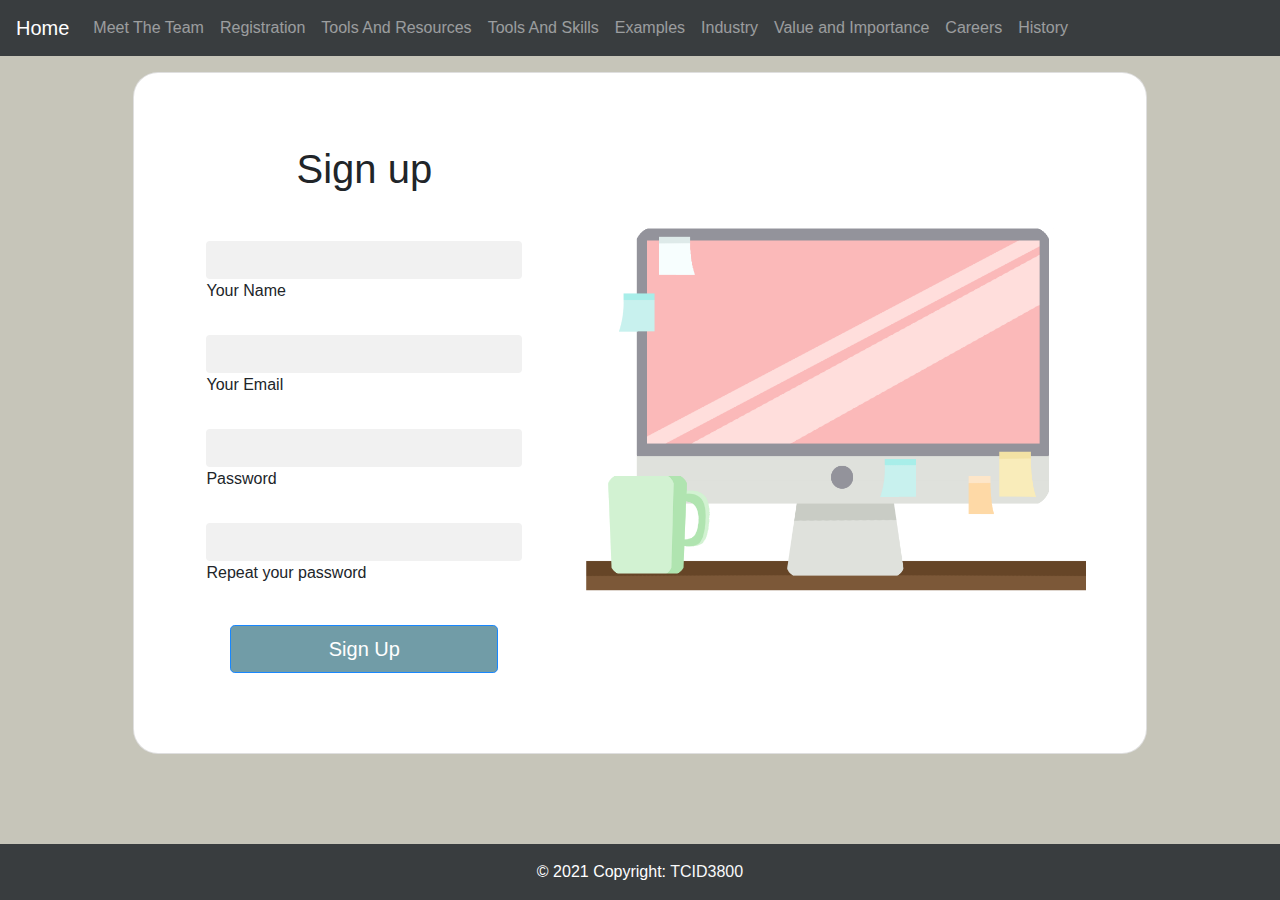
<file: registration.html>
<!DOCTYPE html>
<html lang="en" dir="ltr">
    <head>
        <meta charset="utf-8">
        <title>Registration</title>
        <link rel="stylesheet" href="https://stackpath.bootstrapcdn.com/bootstrap/4.3.1/css/bootstrap.min.css" integrity="sha384-ggOyR0iXCbMQv3Xipma34MD+dH/1fQ784/j6cY/iJTQUOhcWr7x9JvoRxT2MZw1T" crossorigin="anonymous">
        <style>
          body{
              margin: 0px;
              background: fdfdff;
          }
          * {
              box-sizing: border-box
          }
            input[type=text], input[type=password], input[type=email] {
            width: 100%;
            display: inline-block;
            border: none;
            background: #f1f1f1;
          }

          input[type=text]:focus, input[type=password]:focus, input[type=email]:focus {
            background-color: #ddd;
            outline: none;
          }
          .btn-primary{
              background-color: #62929e;
              color: fdfdff;
          }
          .btn-primary:hover{
              background-color: #546a7b;
              color: fdfdff;
          }

          button {
            background-color: #62929e;
            color: white;
            padding: 14px 20px;
            margin: 8px 0;
            border: none;
            cursor: pointer;
            width: 100%;
            opacity: 0.9;
          }

          button:hover {
            opacity:1;
          }

          /* Extra styles for the cancel button */
          .cancelbtn {
            padding: 14px 20px;
            background-color: #f44336;
          }

          /* Float cancel and signup buttons and add an equal width */
          .cancelbtn, .signupbtn {
            float: left;
            width: 50%;
          }

          /* Add padding to container elements */
          .container {
            padding: 16px;
          }

          /* Clear floats */
          .clearfix::after {
            content: "";
            clear: both;
            display: table;
          }

          /* Change styles for cancel button and signup button on extra small screens */
          @media screen and (max-width: 300px) {
            .cancelbtn, .signupbtn {
              width: 100%;
            }
          }

        </style>
    </head>
    <body style="background-color: #c6c5b9;">

      <nav class="navbar navbar-expand-lg navbar-dark" style="background-color: #393d3f;">
        <a class="navbar-brand" href="index.html">Home</a>
        <button class="navbar-toggler" type="button" data-toggle="collapse" data-target="#navbarNavAltMarkup" aria-controls="navbarNavAltMarkup" aria-expanded="false" aria-label="Toggle navigation">
          <span class="navbar-toggler-icon"></span>
        </button>
        <div class="collapse navbar-collapse" id="navbarNavAltMarkup">
          <div class="navbar-nav">
            <a class="nav-item nav-link" href="team.html">Meet The Team</a>
            <a class="nav-item nav-link" href="registration.html">Registration</a>
            <a class="nav-item nav-link" href="tAndR.html">Tools And Resources</a>
            <a class="nav-item nav-link" href="toolsnskills.htm">Tools And Skills</a>
            <a class="nav-item nav-link" href="example.html">Examples</a>
            <a class="nav-item nav-link" href="industry.html">Industry</a>
            <a class="nav-item nav-link" href="value.htm">Value and Importance</a>
            <a class="nav-item nav-link" href="jobs.htm">Careers</a>
            <a class="nav-item nav-link" href="history.htm">History</a>
          </div>
        </div>
      </nav>



      <section class="vh-99" style="background-color: #c6c5b9; ">
          <div class="container h-90">
            <div class="row d-flex justify-content-center align-items-center h-100">
              <div class="col-lg-12 col-xl-11">
                <div class="card text-black" style="border-radius: 25px;">
                  <div class="card-body p-md-5">
                    <div class="row justify-content-center">
                      <div class="col-md-10 col-lg-6 col-xl-5 order-2 order-lg-1">

                        <p class="text-center h1 fw-bold mb-5 mx-1 mx-md-4 mt-4">Sign up</p>

                        <form class="mx-1 mx-md-4">

                          <div class="d-flex flex-row align-items-center mb-4">
                            <i class="fas fa-user fa-lg me-3 fa-fw"></i>
                            <div class="form-outline flex-fill mb-0">
                              <input type="text" id="form3Example1c" class="form-control" />
                              <label class="form-label" for="form3Example1c">Your Name</label>
                            </div>
                          </div>

                          <div class="d-flex flex-row align-items-center mb-4">
                            <i class="fas fa-envelope fa-lg me-3 fa-fw"></i>
                            <div class="form-outline flex-fill mb-0">
                              <input type="email" id="form3Example3c" class="form-control" />
                              <label class="form-label" for="form3Example3c">Your Email</label>
                            </div>
                          </div>

                          <div class="d-flex flex-row align-items-center mb-4">
                            <i class="fas fa-lock fa-lg me-3 fa-fw"></i>
                            <div class="form-outline flex-fill mb-0">
                              <input type="password" id="form3Example4c" class="form-control" />
                              <label class="form-label" for="form3Example4c">Password</label>
                            </div>
                          </div>

                          <div class="d-flex flex-row align-items-center mb-4">
                            <i class="fas fa-key fa-lg me-3 fa-fw"></i>
                            <div class="form-outline flex-fill mb-0">
                              <input type="password" id="form3Example4cd" class="form-control" />
                              <label class="form-label" for="form3Example4cd">Repeat your password</label>
                            </div>
                          </div>



                          <div class="d-flex justify-content-center mx-4 mb-3 mb-lg-4">
                            <button type="button" class="btn btn-primary btn-lg">Sign Up</button>
                          </div>

                        </form>

                      </div>
                      <div class="col-md-10 col-lg-6 col-xl-7 d-flex align-items-center order-1 order-lg-2">

                        <img src="images/login.png" class="img-fluid" alt="Sample image">

                      </div>
                    </div>
                  </div>
                </div>
              </div>
            </div>
          </div>
        </section>

      <footer class="bg-light text-center text-lg-start" style="position: absolute; bottom: 0px; width: 100%;">
        <!-- Copyright -->
        <div class="text-center p-3" style="background-color: #393d3f; color: white;">
          © 2021 Copyright:
          <a class="text-light" href="">TCID3800</a>
        </div>
        <!-- Copyright -->
      </footer>

      <script type="text/javascript">
          function getInputFromTextBox() {
            var input = document.getElementById("firstName").value;
            alert(input);
          }
        </script>


    </body>
    </html>
</file>
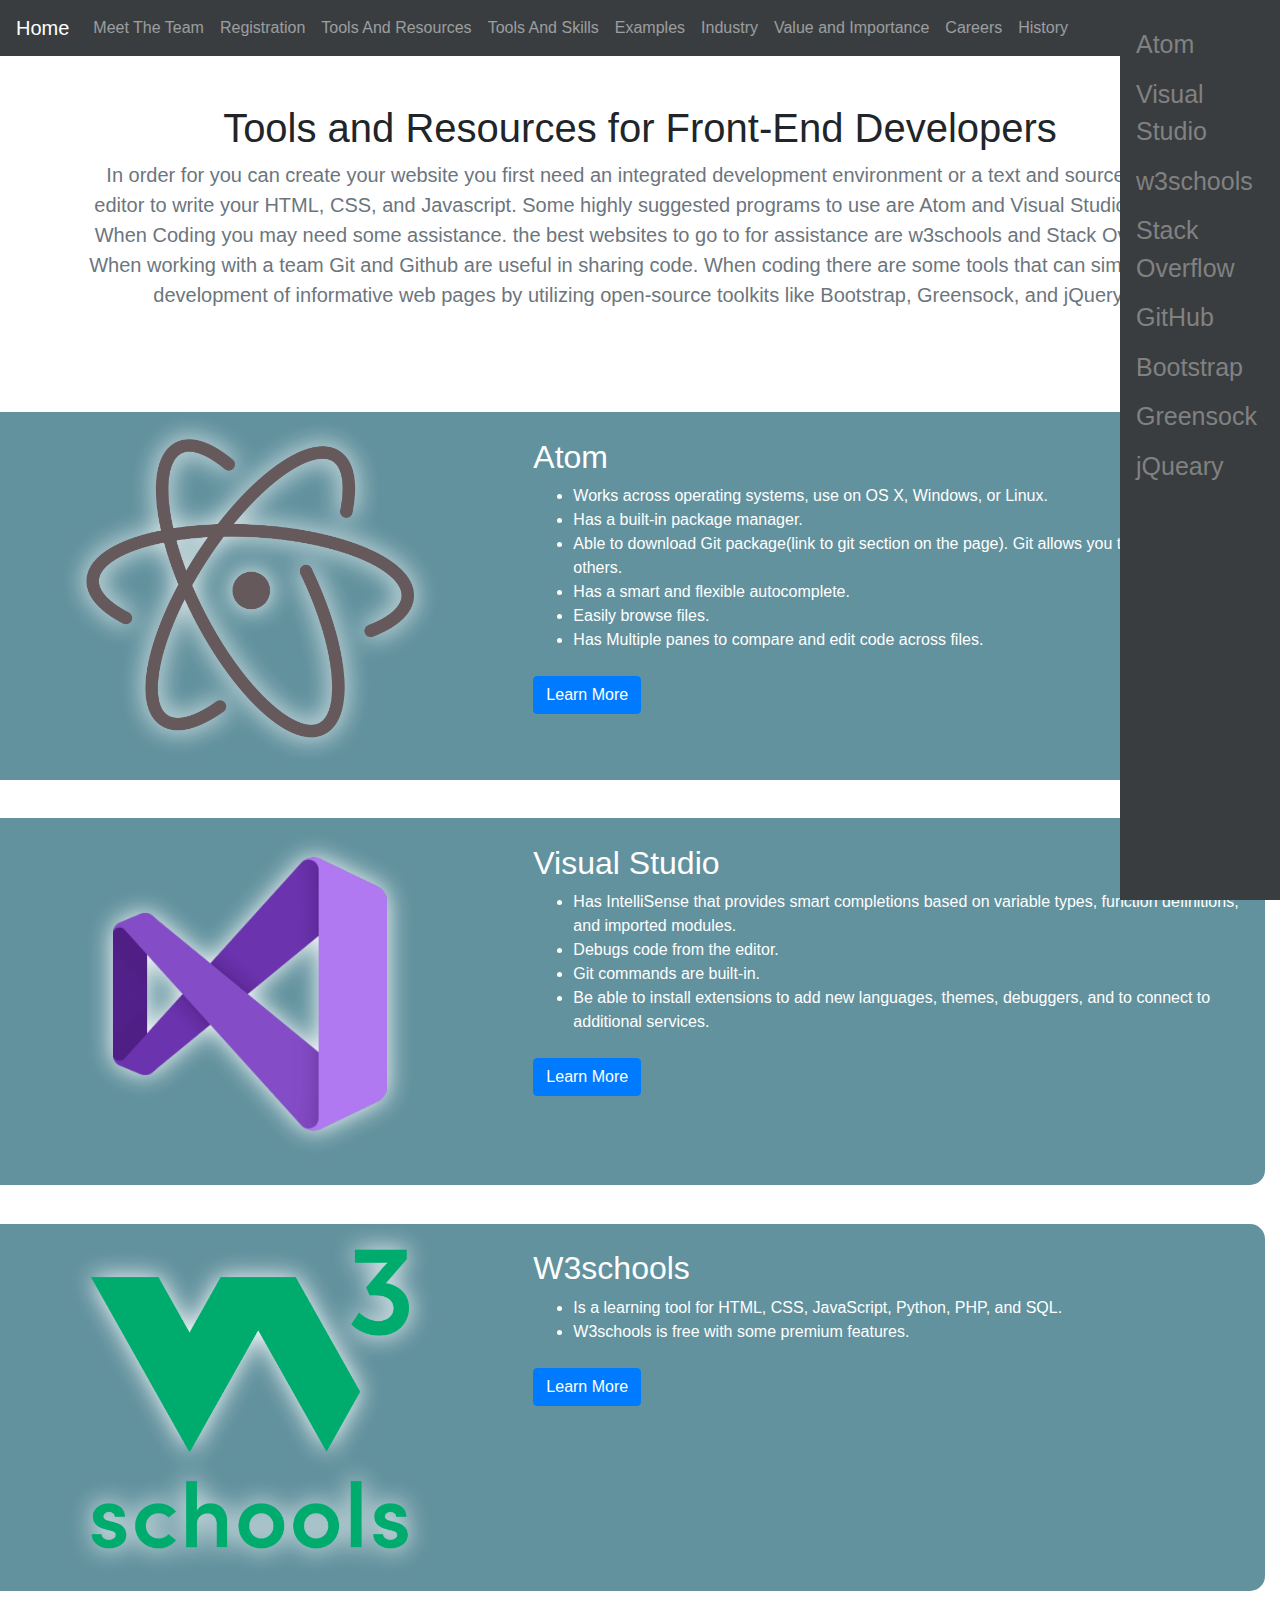
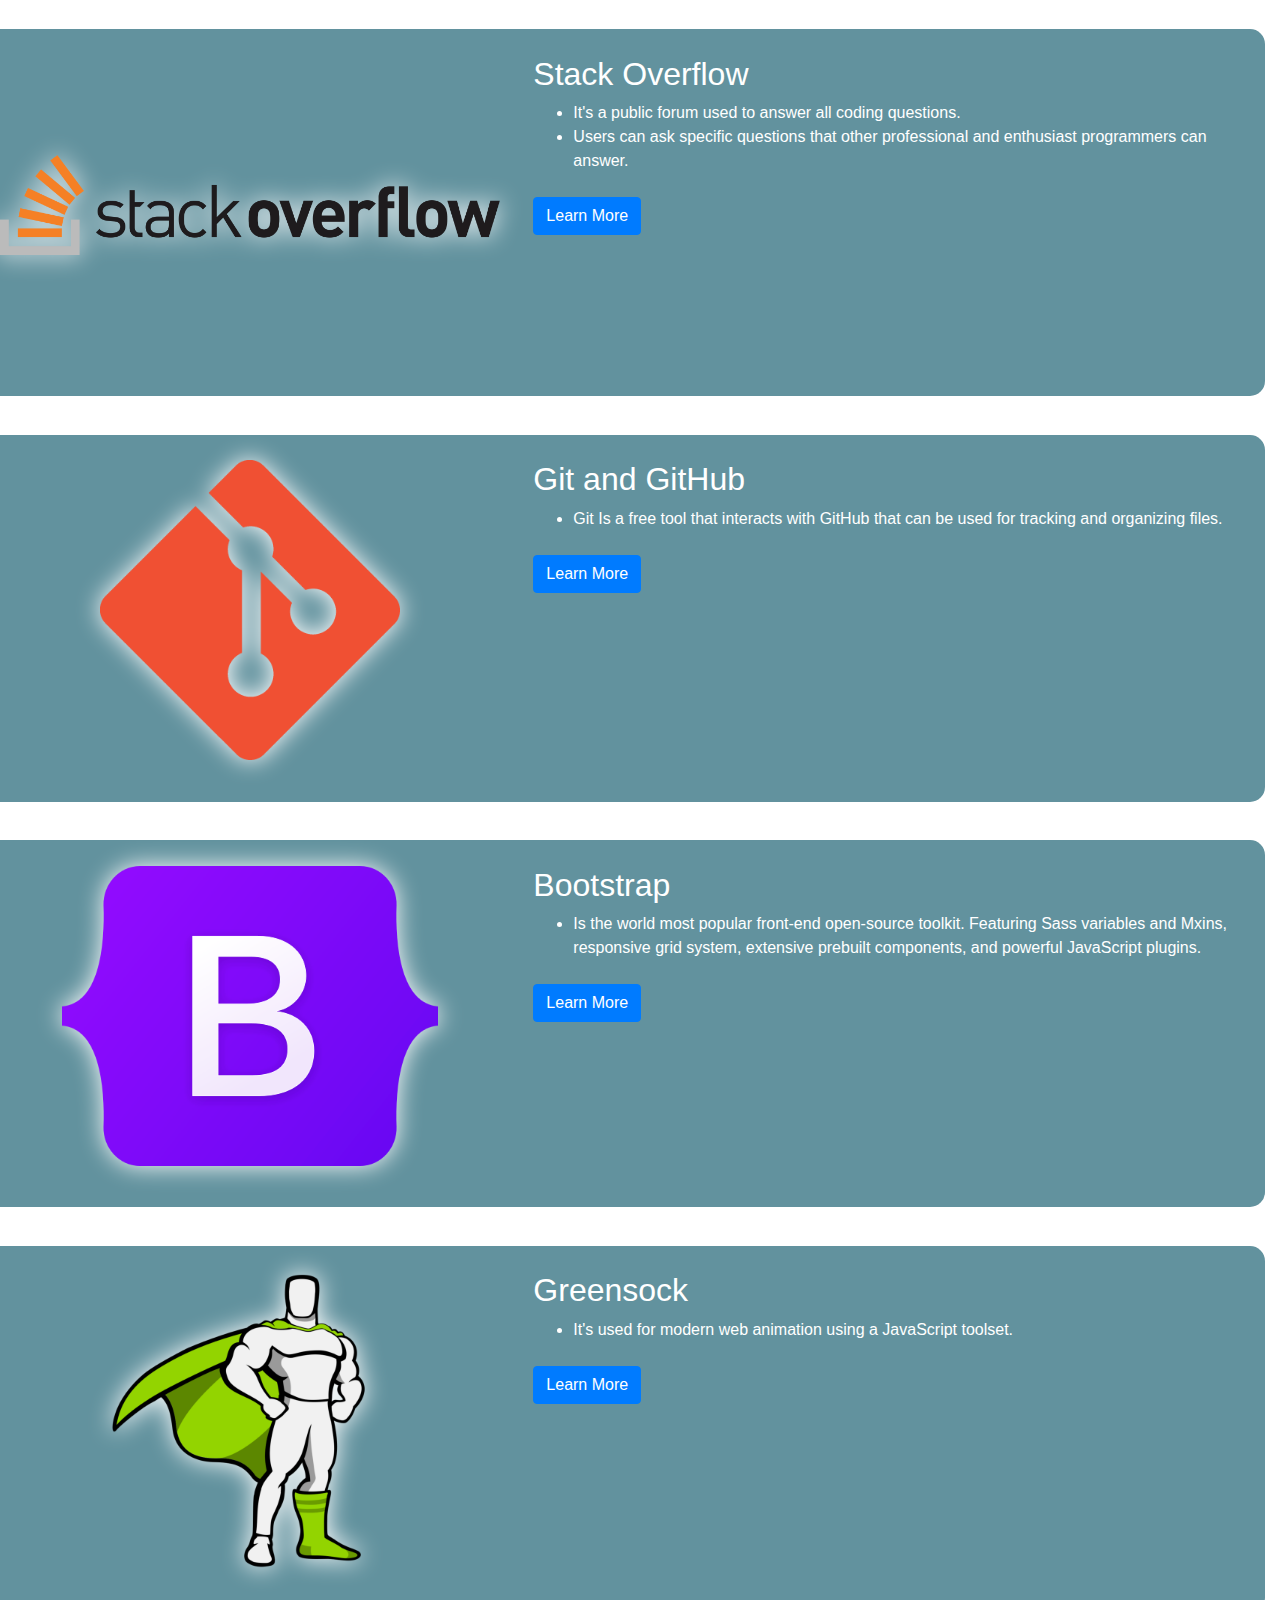
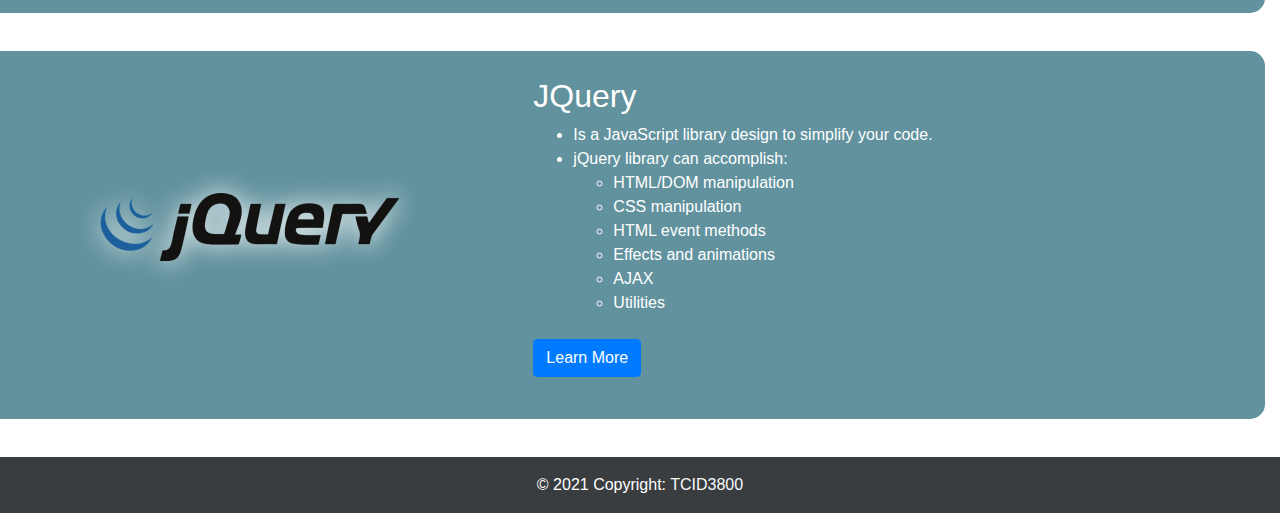
<file: tAndR.html>
<!DOCTYPE html>
    <html lang="en" dir="ltr">
      <head>
        <meta charset="utf-8">
        <title></title>
          <link rel="stylesheet" href="css/toolsCSS.css">
          <link rel="stylesheet" href="https://stackpath.bootstrapcdn.com/bootstrap/4.3.1/css/bootstrap.min.css" integrity="sha384-ggOyR0iXCbMQv3Xipma34MD+dH/1fQ784/j6cY/iJTQUOhcWr7x9JvoRxT2MZw1T" crossorigin="anonymous">
      </head>
      <body>

        <nav class="navbar navbar-expand-lg navbar-dark" style="background-color: #393d3f;">
          <a class="navbar-brand" href="index.html">Home</a>
          <button class="navbar-toggler" type="button" data-toggle="collapse" data-target="#navbarNavAltMarkup" aria-controls="navbarNavAltMarkup" aria-expanded="false" aria-label="Toggle navigation">
            <span class="navbar-toggler-icon"></span>
          </button>
          <div class="collapse navbar-collapse" id="navbarNavAltMarkup">
            <div class="navbar-nav">
              <a class="nav-item nav-link" href="team.html">Meet The Team</a>
              <a class="nav-item nav-link" href="registration.html">Registration</a>
              <a class="nav-item nav-link" href="tAndR.html">Tools And Resources</a>
              <a class="nav-item nav-link" href="toolsnskills.htm">Tools And Skills</a>
              <a class="nav-item nav-link" href="example.html">Examples</a>
              <a class="nav-item nav-link" href="industry.html">Industry</a>
              <a class="nav-item nav-link" href="value.htm">Value and Importance</a>
              <a class="nav-item nav-link" href="jobs.htm">Careers</a>
              <a class="nav-item nav-link" href="history.htm">History</a>
            </div>
          </div>
        </nav>

        <div class="sidenav">
          <a href="#atom">Atom</a>
          <a href="#vs">Visual Studio</a>
          <a href="#w3">w3schools</a>
          <a href="#stack">Stack Overflow</a>
          <a href="#git">GitHub</a>
          <a href="#boot">Bootstrap</a>
          <a href="#green">Greensock</a>
          <a href="#jQ">jQueary</a>
        </div>



        <section class="py-5 text-center container">
              <h1 class="fw-light">Tools and Resources for Front-End Developers</h1>
              <p class="lead text-muted">In order for you can create your website you first need an integrated development environment or a text and source code editor to write your HTML, CSS, and Javascript. Some highly suggested programs to use are Atom and Visual Studio Code. When Coding you may need some assistance. the best websites to go to for assistance are w3schools and Stack Overflow. When working with a team Git and Github are useful in sharing code. When coding there are some tools that can simplify the development of informative web pages by utilizing open-source toolkits like Bootstrap, Greensock, and jQuery.</p>
            </div>
          </div>
        </section>

        <div class="row" id="atom">
          <div class="col-md-7 order-md-2">
            <h2>Atom</h2>
            <ul>
                <li>Works across operating systems, use on OS X, Windows, or Linux.</li>
                <li>Has a built-in package manager.</li>
                <li>Able to download Git package(link to git section on the page). Git allows you to collaborate with others.</li>
                <li>Has a smart and flexible autocomplete.</li>
                <li>Easily browse files.</li>
                <li>Has Multiple panes to compare and edit code across files.</li>
            </ul>
            <a href="https://atom.io/" class="btn btn-primary my-2">Learn More</a>
          </div>
          <div class="col-md-5 order-md-1">
            <p><a href="https://atom.io/">
            <img class="divphoto" src="images/atom.png" alt="">
            </a></p>
          </div>
        </div>

        <div class="row" id="vs">
          <div class="col-md-7 order-md-2">
            <h2>Visual Studio</h2>
            <ul>
                <li>Has IntelliSense that provides smart completions based on variable types, function definitions, and imported modules.</li>
                <li>Debugs code from the editor.</li>
                <li>Git commands are built-in.</li>
                <li>Be able to install extensions to add new languages, themes, debuggers, and to connect to additional services.</li>
            </ul>
            <a href="https://code.visualstudio.com/" class="btn btn-primary my-2">Learn More</a>
          </div>
          <div class="col-md-5 order-md-1">
            <p><a href="https://code.visualstudio.com/">
            <img class="divphoto" src="images/vs.png" alt="">
            </a></p>
          </div>
        </div>

        <div class="row" id="w3">
          <div class="col-md-7 order-md-2">
            <h2>W3schools</h2>
            <ul>
                <li>Is a learning tool for HTML, CSS, JavaScript, Python, PHP, and SQL.</li>
                <li>W3schools is free with some premium features.</li>
            </ul>
            <a href="https://www.w3schools.com/" class="btn btn-primary my-2">Learn More</a>
          </div>
          <div class="col-md-5 order-md-1">
            <p><a href="https://www.w3schools.com/">
            <img class="divphoto" src="images/w3.png" alt="">
            </a></p>
          </div>
        </div>

        <div class="row" id="stack">
          <div class="col-md-7 order-md-2">
            <h2>Stack Overflow</h2>
            <ul>
                <li>It's a public forum used to answer all coding questions.</li>
                <li>Users can ask specific questions that other professional and enthusiast programmers can answer.</li>
            </ul>
            <a href="https://stackoverflow.com/" class="btn btn-primary my-2">Learn More</a>
          </div>
          <div class="col-md-5 order-md-1">
            <p><a href="https://stackoverflow.com/">
            <img class="divphoto" src="images/stackoverflow.png" alt="">
            </a></p>
          </div>
        </div>

        <div class="row" id="git">
          <div class="col-md-7 order-md-2">
            <h2>Git and GitHub</h2>
            <ul>
                <li>Git Is a free tool that interacts with GitHub that can be used for tracking and organizing files.</li>
            </ul>
            <a href="https://github.com/" class="btn btn-primary my-2">Learn More</a>
          </div>
          <div class="col-md-5 order-md-1">
            <p><a href="https://github.com/">
            <img class="divphoto" src="images/git.png" alt="">
            </a></p>
          </div>
        </div>

        <div class="row" id="boot">
          <div class="col-md-7 order-md-2">
            <h2>Bootstrap</h2>
            <ul>
                <li>Is the world most popular front-end open-source toolkit. Featuring Sass variables and Mxins, responsive grid system, extensive prebuilt components, and powerful JavaScript plugins.</li>
            </ul>
            <a href="https://getbootstrap.com/" class="btn btn-primary my-2">Learn More</a>
          </div>
          <div class="col-md-5 order-md-1">
            <p><a href="https://getbootstrap.com/">
            <img class="divphoto" src="images/bootstrap.png" alt="">
            </a></p>
          </div>
        </div>

        <div class="row" id="green">
          <div class="col-md-7 order-md-2">
            <h2>Greensock</h2>
            <ul>
                <li>It's used for modern web animation using a JavaScript toolset.</li>
            </ul>
            <a href="https://greensock.com/" class="btn btn-primary my-2">Learn More</a>
          </div>
          <div class="col-md-5 order-md-1">
            <p><a href="https://greensock.com/">
            <img class="divphoto" src="images/greensock.png" alt="">
            </a></p>
          </div>
        </div>

        <div class="row" id="jQ">
          <div class="col-md-7 order-md-2">
            <h2>JQuery</h2>
            <ul>
                <li>Is a JavaScript library design to simplify your code.</li>
                <li>jQuery library can accomplish:</li>
                    <ul>
                        <li>HTML/DOM manipulation</li>
                        <li>CSS manipulation</li>
                        <li>HTML event methods</li>
                        <li>Effects and animations</li>
                        <li>AJAX</li>
                        <li>Utilities</li>
                    </ul>
                </ul>
            <a href="https://jquery.com/" class="btn btn-primary my-2">Learn More</a>
          </div>
          <div class="col-md-5 order-md-1">
            <p><a href="https://jquery.com/">
            <img class="divphoto" src="images/jquery.png" alt="">
            </a></p>
          </div>
        </div>


      </body>

      <footer class="bg-light text-center text-lg-start" style="position: absolute; width: 100%;">
        <!-- Copyright -->
        <div class="text-center p-3" style="background-color: #393d3f; color: white;">
          © 2021 Copyright:
          <a class="text-light" href="">TCID3800</a>
        </div>
        <!-- Copyright -->
      </footer>



    </html>
</file>
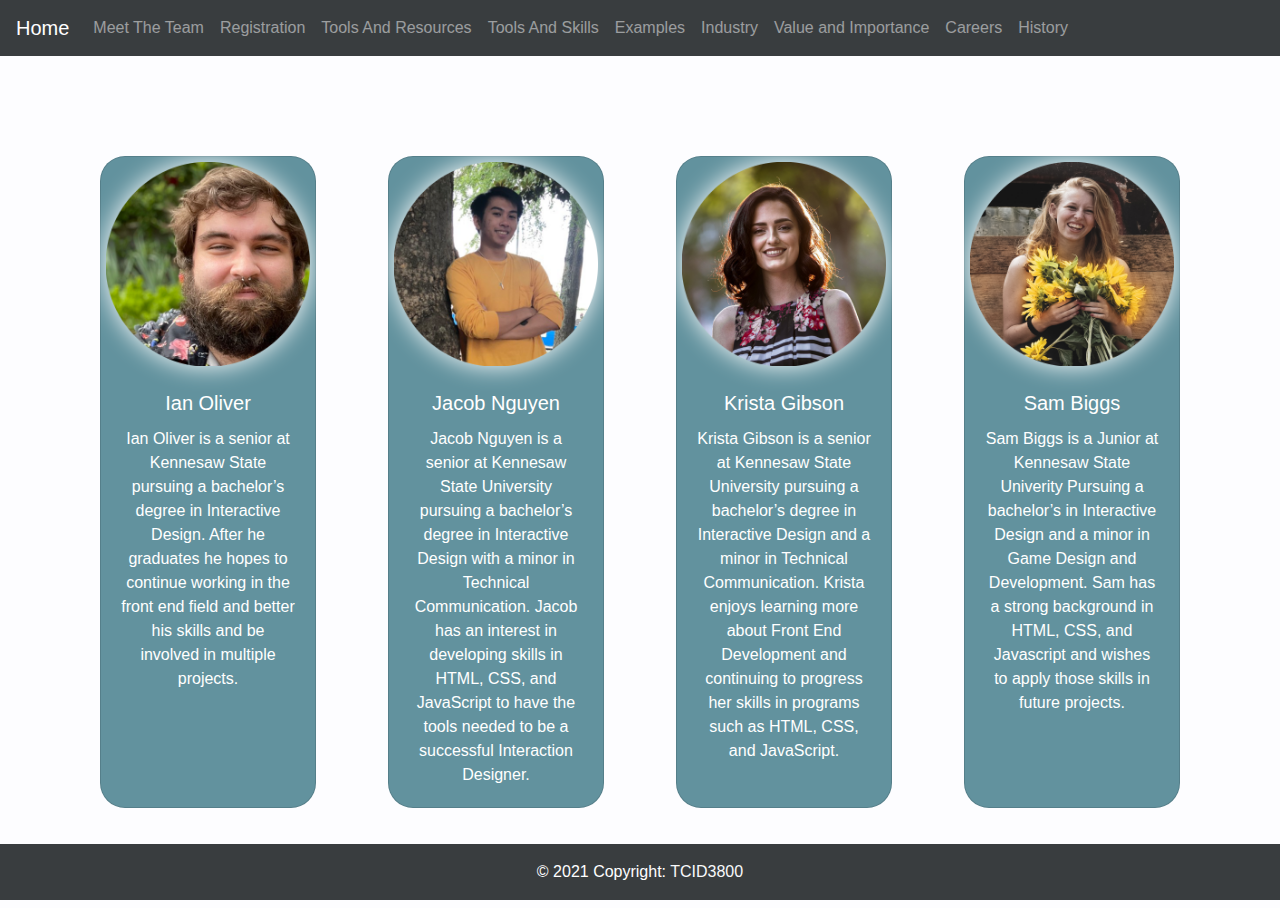
<file: team.html>
<!DOCTYPE html>
<html lang="en" dir="ltr">
  <head>
    <meta charset="utf-8">
    <title></title>
    <link rel="stylesheet" href="https://stackpath.bootstrapcdn.com/bootstrap/4.3.1/css/bootstrap.min.css" integrity="sha384-ggOyR0iXCbMQv3Xipma34MD+dH/1fQ784/j6cY/iJTQUOhcWr7x9JvoRxT2MZw1T" crossorigin="anonymous">
    <link rel="stylesheet" href="css/team.css">

  </head>
  <body>

    <nav class="navbar navbar-expand-lg navbar-dark" style="background-color: #393d3f;">
      <a class="navbar-brand" href="index.html">Home</a>
      <button class="navbar-toggler" type="button" data-toggle="collapse" data-target="#navbarNavAltMarkup" aria-controls="navbarNavAltMarkup" aria-expanded="false" aria-label="Toggle navigation">
        <span class="navbar-toggler-icon"></span>
      </button>
      <div class="collapse navbar-collapse" id="navbarNavAltMarkup">
        <div class="navbar-nav">
          <a class="nav-item nav-link" href="team.html">Meet The Team</a>
          <a class="nav-item nav-link" href="registration.html">Registration</a>
          <a class="nav-item nav-link" href="tAndR.html">Tools And Resources</a>
          <a class="nav-item nav-link" href="toolsnskills.htm">Tools And Skills</a>
          <a class="nav-item nav-link" href="example.html">Examples</a>
          <a class="nav-item nav-link" href="industry.html">Industry</a>
          <a class="nav-item nav-link" href="value.htm">Value and Importance</a>
          <a class="nav-item nav-link" href="jobs.htm">Careers</a>
          <a class="nav-item nav-link" href="history.htm">History</a>
        </div>
      </div>
    </nav>



    <div class = "grid">
      <div class="card">
        <div class="bg-image hover-overlay ripple" data-mdb-ripple-color="light">
          <img
            src="meet the team/ian.png"
            class="img-fluid"
          />
          <a href="#!">
            <div class="mask" style="background-color: rgba(251, 251, 251, 0.15);"></div>
          </a>
        </div>
        <div class="card-body">
          <h5 class="card-title">Ian Oliver</h5>
          <p class="card-text">
            Ian Oliver is a senior at Kennesaw State pursuing a bachelor’s degree in Interactive Design. After he graduates he hopes to continue working in the front end field and better his skills and be involved in multiple projects.
          </p>

        </div>
      </div>
      <div class="card">
        <div class="bg-image hover-overlay ripple" data-mdb-ripple-color="light">
          <img
            src="meet the team/jacob.png"
            class="img-fluid"
          />
          <a href="#!">
            <div class="mask" style="background-color: rgba(251, 251, 251, 0.15);"></div>
          </a>
        </div>
        <div class="card-body">
          <h5 class="card-title">Jacob Nguyen</h5>
          <p class="card-text">
            Jacob Nguyen is a senior at Kennesaw State University pursuing a bachelor’s degree in Interactive Design with a minor in Technical Communication. Jacob has an interest in developing skills in HTML, CSS, and JavaScript to have the tools needed to be a successful Interaction Designer.
          </p>

        </div>
      </div>
      <div class="card">
        <div class="bg-image hover-overlay ripple" data-mdb-ripple-color="light">
          <img
            src="meet the team/krista.png"
            class="img-fluid"
          />
          <a href="#!">
            <div class="mask" style="background-color: rgba(251, 251, 251, 0.15);"></div>
          </a>
        </div>
        <div class="card-body">
          <h5 class="card-title">Krista Gibson</h5>
          <p class="card-text">
            Krista Gibson is a senior at Kennesaw State University pursuing a bachelor’s degree in Interactive Design and a minor in Technical Communication. Krista enjoys learning more about Front End Development and continuing to progress her skills in programs such as HTML, CSS, and JavaScript.
          </p>

        </div>
      </div>
      <div class="card">
        <div class="bg-image hover-overlay ripple" data-mdb-ripple-color="light">
          <img
            src="meet the team/Sam.png"
            class="img-fluid"
          />
          <a href="#!">
            <div class="mask" style="background-color: rgba(251, 251, 251, 0.15);"></div>
          </a>
        </div>
        <div class="card-body">
          <h5 class="card-title">Sam Biggs</h5>
          <p class="card-text">
            Sam Biggs is a Junior at Kennesaw State Univerity Pursuing a bachelor’s in Interactive Design and a minor in Game Design and Development. Sam has a strong background in HTML, CSS, and Javascript and wishes to apply those skills in future projects.
          </p>

        </div>
      </div>
    </div>

    <footer class="bg-light text-center text-lg-start" style="position: absolute; bottom: 0px; width: 100%;">
      <!-- Copyright -->
      <div class="text-center p-3" style="background-color: #393d3f; color: white;">
        © 2021 Copyright:
        <a class="text-light" href="">TCID3800</a>
      </div>
      <!-- Copyright -->
    </footer>


  </body>
</html>
</file>
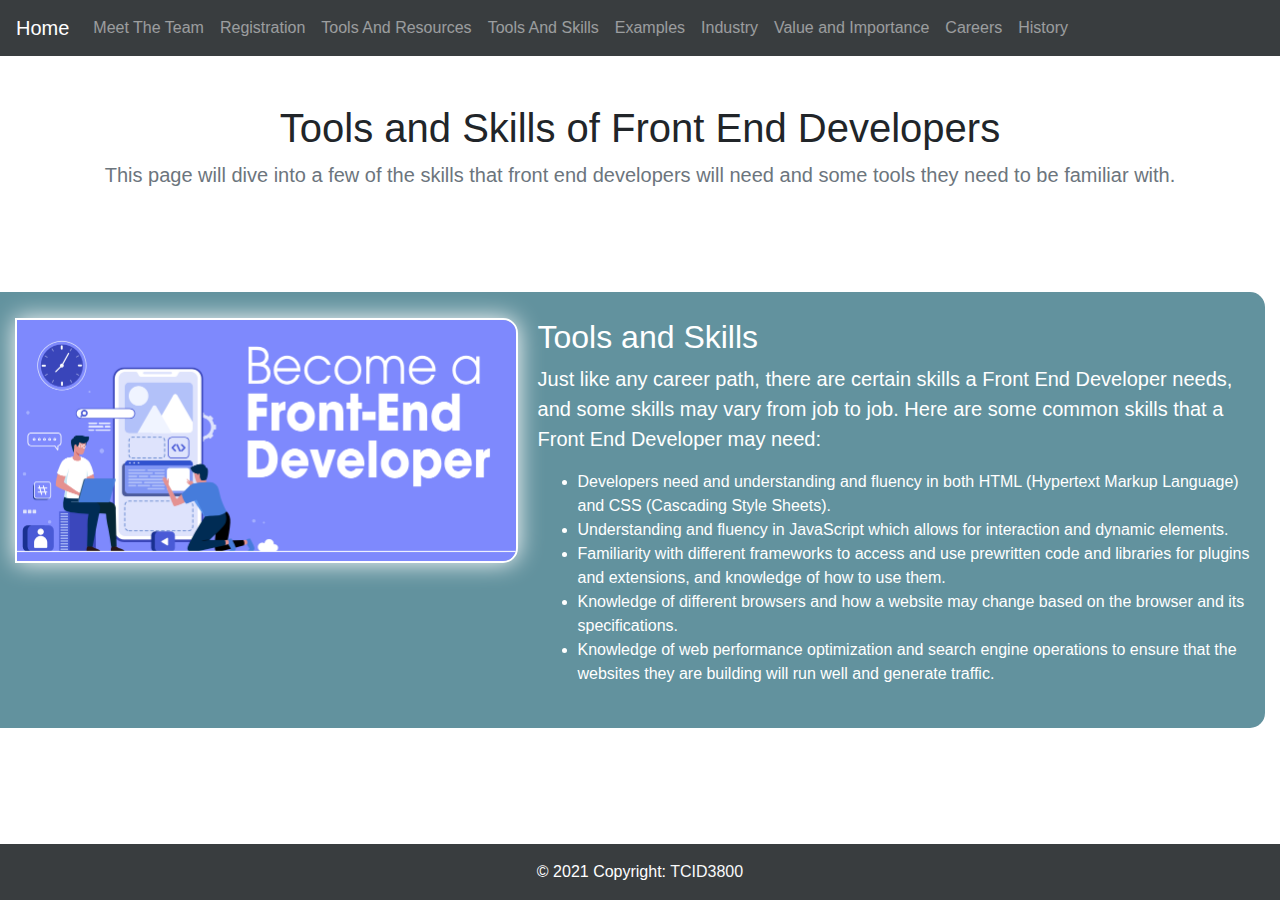
<file: toolsnskills.htm>
<!DOCTYPE html>
<html lang="en" dir="ltr">
  <head>
    <meta charset="utf-8">
    <title></title>
      <link rel="stylesheet" href="css/krista.css">
    <link rel="stylesheet" href="https://stackpath.bootstrapcdn.com/bootstrap/4.3.1/css/bootstrap.min.css" integrity="sha384-ggOyR0iXCbMQv3Xipma34MD+dH/1fQ784/j6cY/iJTQUOhcWr7x9JvoRxT2MZw1T" crossorigin="anonymous">
  </head>
  <body>

    <nav class="navbar navbar-expand-lg navbar-dark" style="background-color: #393d3f;">
      <a class="navbar-brand" href="index.html">Home</a>
      <button class="navbar-toggler" type="button" data-toggle="collapse" data-target="#navbarNavAltMarkup" aria-controls="navbarNavAltMarkup" aria-expanded="false" aria-label="Toggle navigation">
        <span class="navbar-toggler-icon"></span>
      </button>
      <div class="collapse navbar-collapse" id="navbarNavAltMarkup">
        <div class="navbar-nav">
          <a class="nav-item nav-link" href="team.html">Meet The Team</a>
          <a class="nav-item nav-link" href="registration.html">Registration</a>
          <a class="nav-item nav-link" href="tAndR.html">Tools And Resources</a>
          <a class="nav-item nav-link" href="toolsnskills.htm">Tools And Skills</a>
          <a class="nav-item nav-link" href="example.html">Examples</a>
          <a class="nav-item nav-link" href="industry.html">Industry</a>
          <a class="nav-item nav-link" href="value.htm">Value and Importance</a>
          <a class="nav-item nav-link" href="jobs.htm">Careers</a>
          <a class="nav-item nav-link" href="history.htm">History</a>
        </div>
      </div>
    </nav>

    <section class="py-5 text-center container">
          <h1 class="fw-light">Tools and Skills of Front End Developers</h1>
          <p class="lead text-muted">This page will dive into a few of the skills that front end developers will need and some tools they need to be familiar with.</p>
        </div>
      </div>
    </section>

    <div class="row">
      <div  id = "help" class="col-md-7 order-md-2">
        <h2>Tools and Skills</h2>
        <p class="lead">
            Just like any career path, there are certain skills a Front End Developer needs, and some skills may vary from job to job. Here are some common skills that a Front End Developer may need:
            <ul>
                <li>Developers need and understanding and fluency in both HTML (Hypertext Markup Language) and CSS (Cascading Style Sheets).</li>
                <li>Understanding and fluency in JavaScript which allows for interaction and dynamic elements.</li>
                <li>Familiarity with different frameworks to access and use prewritten code and libraries for plugins and extensions, and knowledge of how to use them.</li>
                <li>Knowledge of different browsers and how a website may change based on the browser and its specifications.</li>
                <li>Knowledge of web performance optimization and search engine operations to ensure that the websites they are building will run well and generate traffic.</li>
            </ul>
</p>
      </div>
      <div class="col-md-5 order-md-1">
        <p><a href="">
        <img class="divphoto" src="newImages/fe2.png" alt="">
        </a></p>
      </div>
    </div>

  </body>

  <footer class="bg-light text-center text-lg-start" style="position: absolute; bottom: 0px; width: 100%;">
    <!-- Copyright -->
    <div class="text-center p-3" style="background-color: #393d3f; color: white;">
      © 2021 Copyright:
      <a class="text-light" href="">TCID3800</a>
    </div>
    <!-- Copyright -->
  </footer>

</html>
</file>
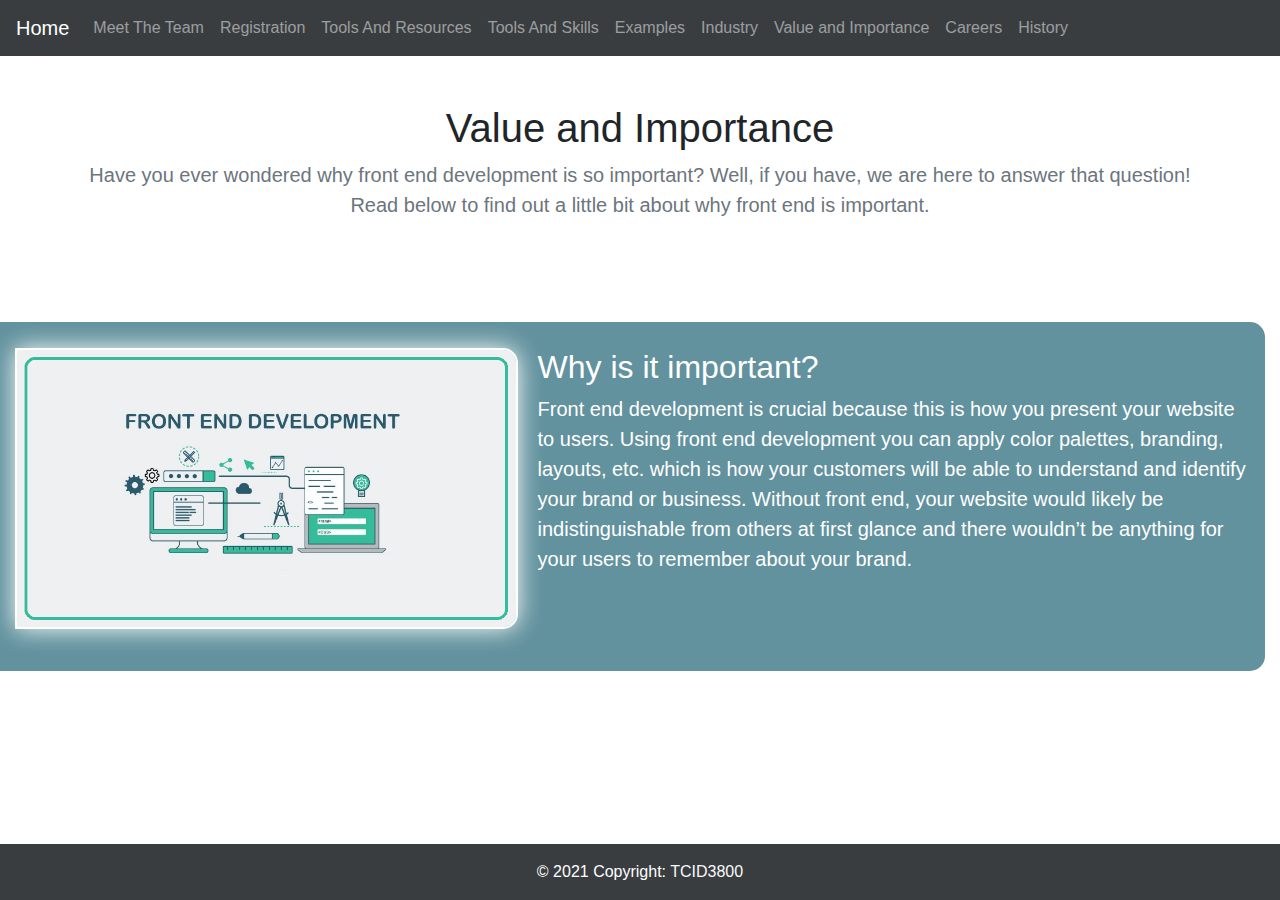
<file: value.htm>
<!DOCTYPE html>
<html lang="en" dir="ltr">
  <head>
    <meta charset="utf-8">
    <title></title>
      <link rel="stylesheet" href="css/krista.css">
    <link rel="stylesheet" href="https://stackpath.bootstrapcdn.com/bootstrap/4.3.1/css/bootstrap.min.css" integrity="sha384-ggOyR0iXCbMQv3Xipma34MD+dH/1fQ784/j6cY/iJTQUOhcWr7x9JvoRxT2MZw1T" crossorigin="anonymous">
  </head>
  <body>

    <nav class="navbar navbar-expand-lg navbar-dark" style="background-color: #393d3f;">
      <a class="navbar-brand" href="index.html">Home</a>
      <button class="navbar-toggler" type="button" data-toggle="collapse" data-target="#navbarNavAltMarkup" aria-controls="navbarNavAltMarkup" aria-expanded="false" aria-label="Toggle navigation">
        <span class="navbar-toggler-icon"></span>
      </button>
      <div class="collapse navbar-collapse" id="navbarNavAltMarkup">
        <div class="navbar-nav">
          <a class="nav-item nav-link" href="team.html">Meet The Team</a>
          <a class="nav-item nav-link" href="registration.html">Registration</a>
          <a class="nav-item nav-link" href="tAndR.html">Tools And Resources</a>
          <a class="nav-item nav-link" href="toolsnskills.htm">Tools And Skills</a>
          <a class="nav-item nav-link" href="example.html">Examples</a>
          <a class="nav-item nav-link" href="industry.html">Industry</a>
          <a class="nav-item nav-link" href="value.htm">Value and Importance</a>
          <a class="nav-item nav-link" href="jobs.htm">Careers</a>
          <a class="nav-item nav-link" href="history.htm">History</a>
        </div>
      </div>
    </nav>

    <section class="py-5 text-center container">
          <h1 class="fw-light">Value and Importance</h1>
          <p class="lead text-muted">Have you ever wondered why front end development is so important? Well, if you have, we are here to answer that question! Read below to find out a little bit about why front end is important.</p>
        </div>
      </div>
    </section>

    <div class="row">
      <div  id = "help" class="col-md-7 order-md-2">
        <h2>Why is it important?</h2>
        <p class="lead">Front end development is crucial because this is how you present your website to users. Using front end development you can apply color palettes, branding, layouts, etc. which is how your customers will be able to understand and identify your brand or business. Without front end, your website would likely be indistinguishable from others at first glance and there wouldn’t be anything for your users to remember about your brand. </p>
      </div>
      <div class="col-md-5 order-md-1">
        <p><a href="">
        <img class="divphoto" src="newImages/fe1.png" alt="">
        </a></p>
      </div>
    </div>


  </body>

  <footer class="bg-light text-center text-lg-start" style="position: absolute; bottom: 0px; width: 100%;">
    <!-- Copyright -->
    <div class="text-center p-3" style="background-color: #393d3f; color: white;">
      © 2021 Copyright:
      <a class="text-light" href="">TCID3800</a>
    </div>
    <!-- Copyright -->
  </footer>

</html>
</file>
<file: css/homeCSS.css>
#navbarNavAltMarkup {
  background-color: #393d3f;
}

#clocks{
  float: right;
}

#txt{
  color: white;
  text-align: center;
  background-color: #393d3f;
  font-size: 30px;
}

#canvas{
  background-color: #fdfdff;
}

#homeText{
  font-size: 200px;
}

body{
  background-color: #fdfdff;
}
</file>
<file: css/example.css>
.divphoto{
  width:100%;
  height:100%;

  margin-left: 3%;

  border:2px solid #fff;
  filter: drop-shadow(0 0 0.75rem white);
  border-radius: 0px 15px 15px 0px;
}

img{

}

#help{
  padding-left: 1.5%;
}



.row{
  background-color: #62929e;
  border-radius: 15px;
  padding-top: 2%;
  padding-bottom: 2%;
  margin: 3%;
  width: 100%;
  color: white;
}

body{
  background-color: #fdfdff;
}
</file>
<file: css/krista.css>
.divphoto{
  width:100%;
  height:100%;
  border-radius: 0px 15px 15px 0px;
  border:2px solid #fff;
  margin-left: 3%;
  filter: drop-shadow(0 0 0.75rem white);
}

.row{
  background-color: #62929e;
  border-radius: 15px;
  padding-top: 2%;
  padding-bottom: 2%;
  margin: 3%;
  width: 100%;
  color: white;
}

#help{
  padding-left: 1.5%;
}
</file>
<file: css/industry.css>
.banner{
  width:100%;
  height: 40%;
  border-radius: 0px 0px 45px 45px;
}
.divphoto{
  width:100%;
  height:100%;
}

.col-md-6{
  margin-top: 2%;
  margin-bottom: 2%;
}

.row{
  width: 100%;

}

body{
  background-color: #fdfdff;
}
</file>
<file: css/toolsCSS.css>
img{
      width: 500px;
      height: 300px;
      object-fit:  contain;
      filter: drop-shadow(0 0 0.75rem white);
    }

.row{
  background-color: #62929e;
  border-radius: 15px;
  padding-top: 2%;
  padding-bottom: 2%;
  margin: 3%;
  width: 100%;
  color: white;
}

body{
  background-color: #fdfdff;
}

.sidenav {
  height: 100%;
  width: 160px;
  position: fixed;
  right: 0;
  z-index: 1;
  top: 0;
  background-color: #393d3f;
  overflow-x: hidden;
  padding-top: 20px;
}
.sidenav a {
  padding: 6px 8px 6px 16px;
  text-decoration: none;
  font-size: 25px;
  color: #818181;
  display: block;
}

.sidenav a:hover {
  color: #f1f1f1;
}
</file>
<file: css/team.css>
img {
        width: 300px;
        height: 300px;
        object-fit:  contain;
        padding: 5px;
        filter: drop-shadow(0 0 0.75rem white);
      }

.card{
  width: 20%;
  text-align: center;
  background-color: #62929e;
  border-radius: 25px;
  float: left;
  color: white;

}

.grid {
  display: flex;
  padding: 100px;
  justify-content: space-between;
}

body{
  background-color: #fdfdff;
}
</file>
